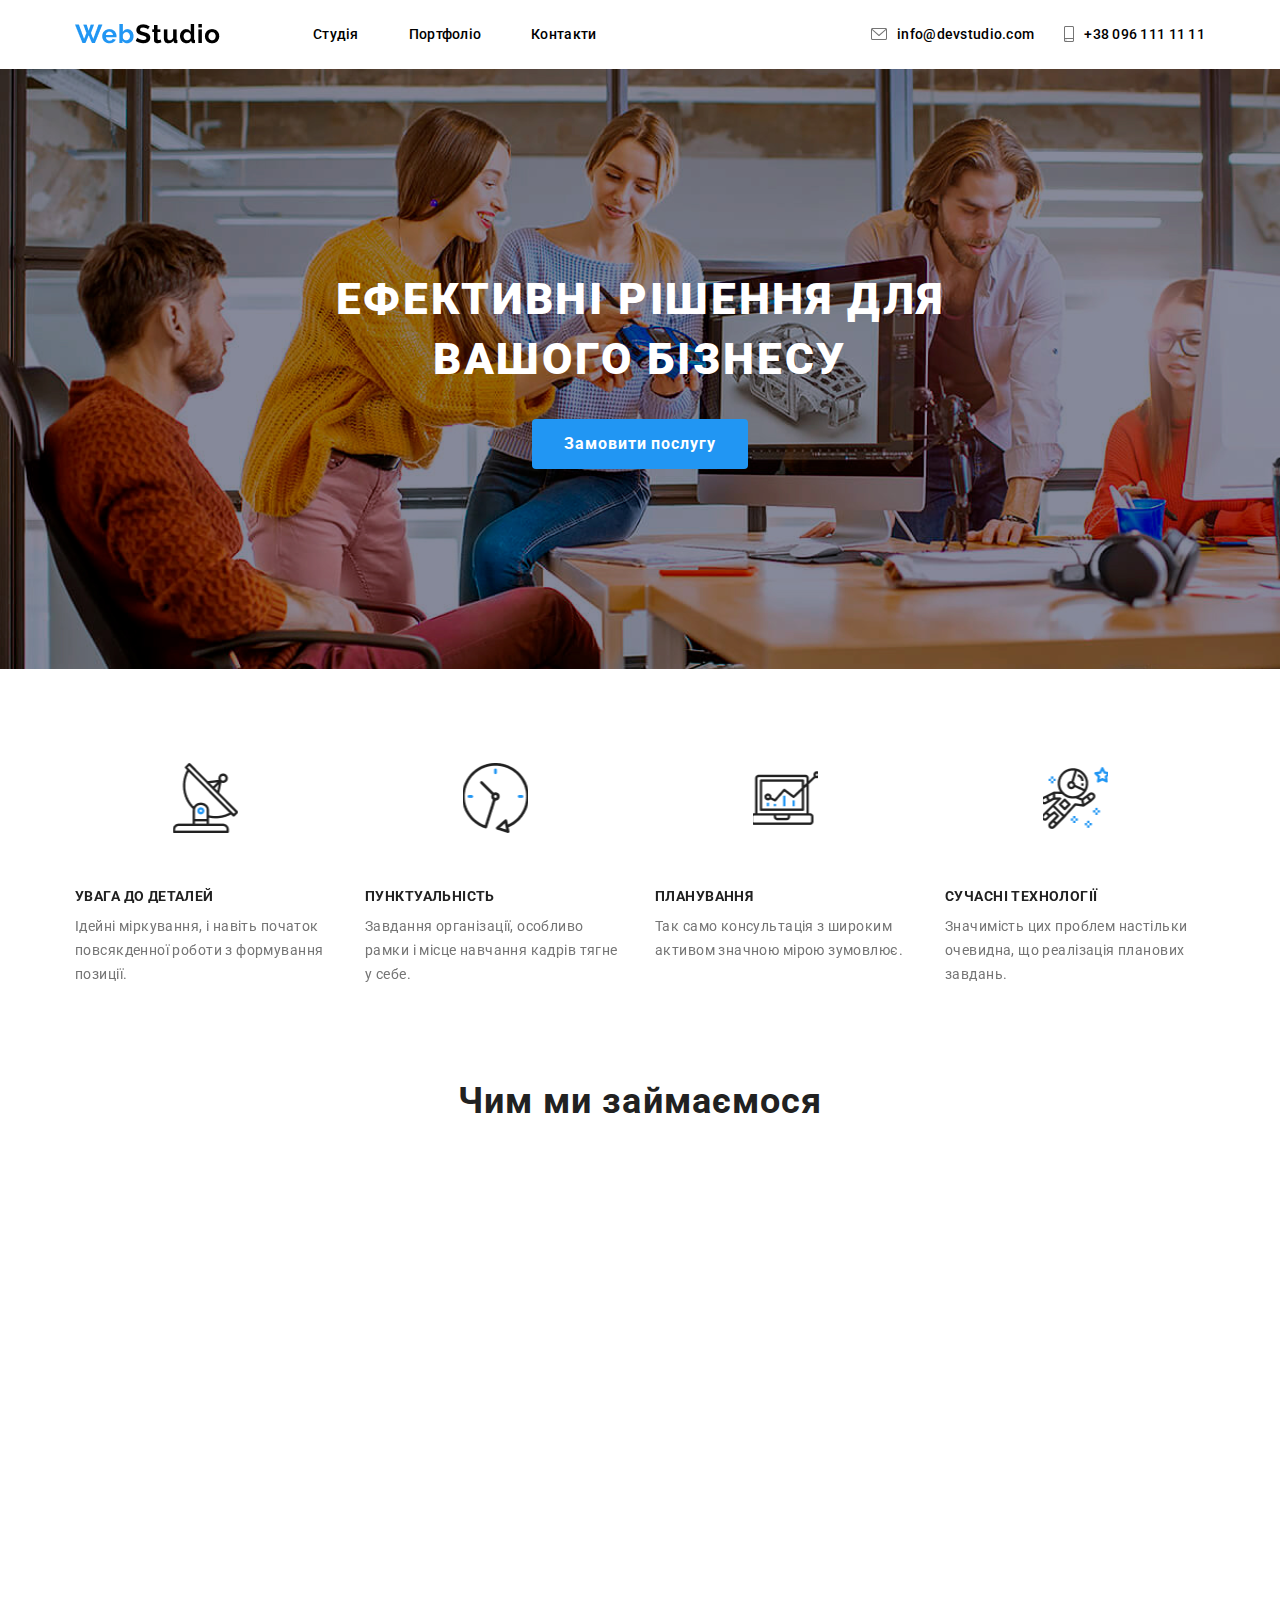
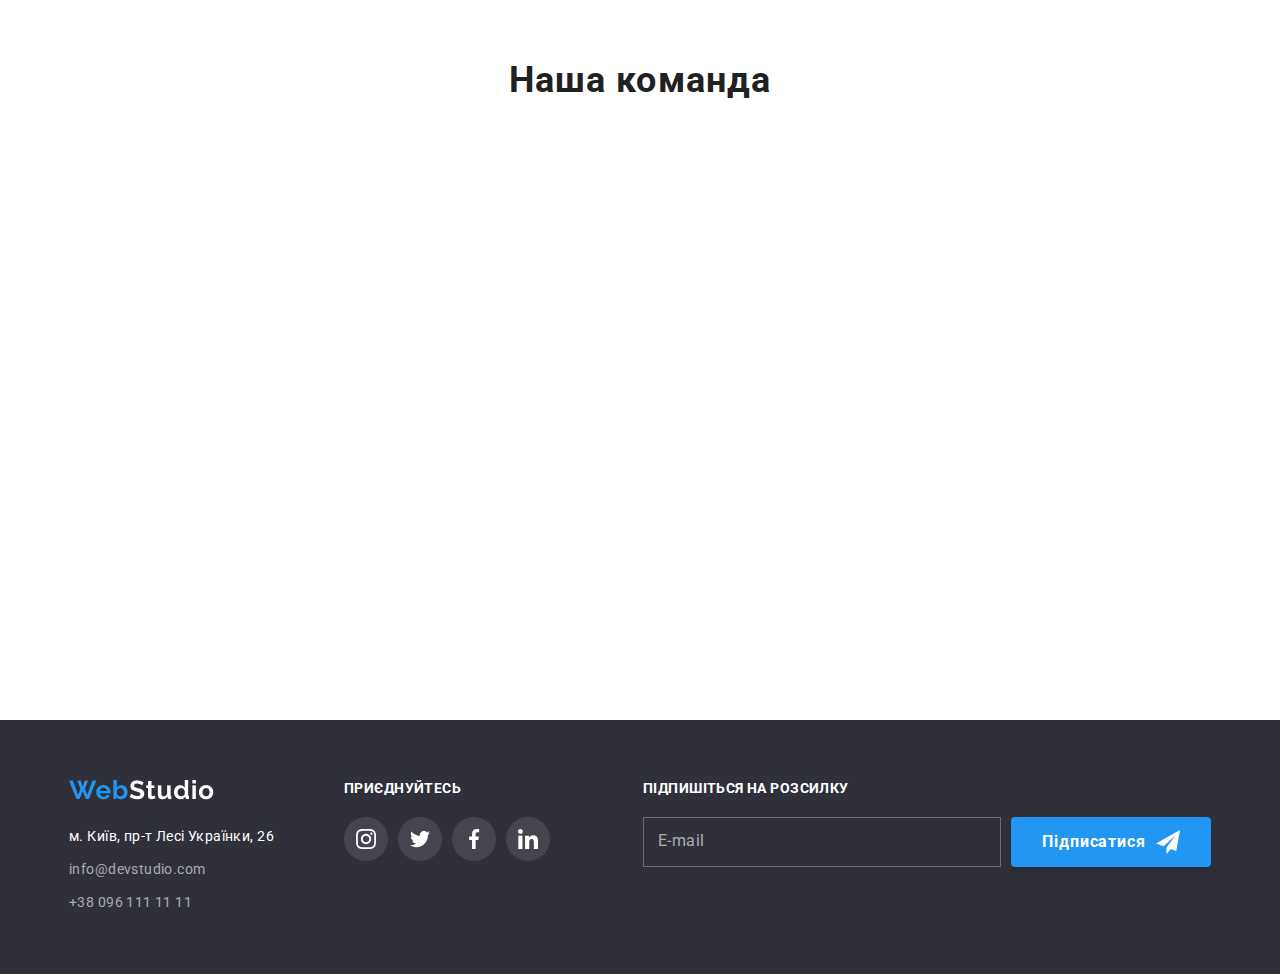
<file: index.html>
<!DOCTYPE html>
<html lang="en">

<head>
    <meta charset="UTF-8" />
    <meta name="viewport" content="width=device-width, initial-scale=1.0" />
    <title>WebStudio - HomePage</title>
    <link rel="stylesheet" href="https://unpkg.com/aos@next/dist/aos.css" />
    <link rel="stylesheet" href="./css/style.css" />
</head>

<body>
    <header class="header">
        <div class="header_container">
            <div class="header_leftside">
                <img class="header_leftside--image" src="./images/WebStudio-Logo.png" alt="logo" />
                <ul class="header_navigation">
                    <li class="header_navigation--item"><a href="#">Студія</a></li>
                    <li class="header_navigation--item">
                        <a href="./pages/portfolio.html">Портфоліо</a>
                    </li>
                    <li class="header_navigation--item">
                        <a href="#our_team">Контакти</a>
                    </li>
                </ul>
            </div>
            <div class="header_rigthside">
                <div class="header_rigthside--first">
                    <svg width="16" height="12" viewBox="0 0 16 12" fill="none" xmlns="http://www.w3.org/2000/svg">
                        <path
                            d="M14.5 0H1.50001C0.672854 0 0 0.672853 0 1.50001V10.5C0 11.3271 0.672854 12 1.50001 12H14.5C15.3271 12 16 11.3271 16 10.5V1.50001C16 0.672853 15.3271 0 14.5 0ZM14.5 0.999994C14.5679 0.999994 14.6325 1.01409 14.6916 1.0387L8 6.83838L1.30833 1.0387C1.36742 1.01412 1.43204 0.999994 1.49998 0.999994H14.5ZM14.5 11H1.50001C1.22414 11 0.999996 10.7759 0.999996 10.5V2.09521L7.67236 7.87792C7.76661 7.95944 7.8833 7.99999 8 7.99999C8.1167 7.99999 8.23339 7.95948 8.32764 7.87792L15 2.09521V10.5C15 10.7759 14.7759 11 14.5 11Z"
                            fill="#757575" />
                    </svg>
                    <a href="mailto:info@devstudio.com">info@devstudio.com</a>
                </div>
                <div class="header_rigthside--first">
                    <svg width="10" height="16" viewBox="0 0 10 16" fill="none" xmlns="http://www.w3.org/2000/svg">
                        <path
                            d="M8.5 0H1.5C0.672848 0 0 0.672848 0 1.5V14.5C0 15.3272 0.672848 16 1.5 16H8.5C9.32715 16 10 15.3272 10 14.5V1.5C10 0.672848 9.32715 0 8.5 0ZM1.5 1H8.5C8.77588 1 9 1.22412 9 1.5V12H1V1.5C1 1.22412 1.22412 1 1.5 1ZM8.5 15H1.5C1.22412 15 1 14.7759 1 14.5V13H9V14.5C9 14.7759 8.77588 15 8.5 15Z"
                            fill="#757575" />
                        <path
                            d="M2.35355 13.7389C2.54882 13.9213 2.54882 14.2169 2.35355 14.3992C2.15828 14.5816 1.84172 14.5816 1.64645 14.3992C1.45118 14.2169 1.45118 13.9213 1.64645 13.7389C1.84172 13.5566 2.15828 13.5566 2.35355 13.7389Z"
                            fill="#757575" />
                    </svg>
                    <a href="tel:+380961111111">+38 096 111 11 11</a>
                </div>
                <div class="header_mobile--menu">
                    <img src="./images/wsmenu-burger.svg" alt="Menu" />
                    <div class="header_mobile--menu--list">
                        <ul>
                            <li>Студія</li>
                            <li>Портфоліо</li>
                            <li>Контакти</li>
                        </ul>
                    </div>
                </div>
            </div>
        </div>
    </header>
    <main class="main">
        <section class="main_first--section">
            <div class="main_container">
                <h1 class="main_first--title">
                    Ефективні рішення для вашого бізнесу
                </h1>
                <div class="main_first-btn--wrapper">
                    <button class="main_first--button" data-modal-open>
                        Замовити послугу
                    </button>
                </div>
            </div>
        </section>
        <section class="main_second--section">
            <div class="main_container">
                <div class="main_second-cards--wrapper">
                    <div data-aos="fade-up" data-aos-anchor-placement="top-bottom" class="main_second--card">
                        <h6 class="main_second--title">УВАГА ДО ДЕТАЛЕЙ</h6>
                        <p class="main_second--text">
                            Ідейні міркування, і навіть початок повсякденної роботи з
                            формування позиції.
                        </p>
                    </div>
                    <div data-aos="fade-up" data-aos-anchor-placement="top-bottom" class="main_second--card">
                        <h6 class="main_second--title">ПУНКТУАЛЬНІСТЬ</h6>
                        <p class="main_second--text">
                            Завдання організації, особливо рамки і місце навчання кадрів
                            тягне у себе.
                        </p>
                    </div>
                    <div data-aos="fade-up" data-aos-anchor-placement="top-bottom" class="main_second--card">
                        <h6 class="main_second--title">ПЛАНУВАННЯ</h6>
                        <p class="main_second--text">
                            Так само консультація з широким активом значною мірою зумовлює.
                        </p>
                    </div>
                    <div data-aos="fade-up" data-aos-anchor-placement="top-bottom" class="main_second--card">
                        <h6 class="main_second--title">СУЧАСНІ ТЕХНОЛОГІЇ</h6>
                        <p class="main_second--text">
                            Значимість цих проблем настільки очевидна, що реалізація
                            планових завдань.
                        </p>
                    </div>
                </div>
            </div>
        </section>
        <section class="main_third--section">
            <div class="main_container">
                <h3 class="main_third--title">Чим ми займаємося</h3>
                <div class="main_card">
                    <div data-aos="zoom-out-up" class="cards">
                        <img src="./images/leftimage.png" alt="leftimage" />
                        <div class="main_text--title">
                            <p class="main_text">Десктопні додатки</p>
                        </div>
                    </div>
                    <div data-aos="zoom-out-up" class="cards">
                        <img src="./images/centerimage.png" alt="centerimage" />
                        <div class="main_text--title">
                            <p class="main_text">Мобільні додатки</p>
                        </div>
                    </div>
                    <div data-aos="zoom-out-up" class="cards">
                        <img src="./images/rigthimage.png" alt="rightimage" />
                        <div class="main_text--title">
                            <p class="main_text">Дизайнерські рішення</p>
                        </div>
                    </div>
                </div>
            </div>
        </section>
        <section class="main_fourth--section" id="our_team">
            <div class="main_container">
                <h2 class="main_fourth--title">Наша команда</h2>
                <div class="main_fourth--cards">
                    <div data-aos="fade-up-right" class="card">
                        <img src="./images/portret1.jpg" alt="portret1" />
                        <h5 class="card_title">Ігор Дем'яненко</h5>
                        <p class="card_text">Product Designer</p>
                        <div class="main_fourth--medias">
                            <svg width="44" height="44" viewBox="0 0 44 44" fill="none"
                                xmlns="http://www.w3.org/2000/svg">
                                <path
                                    d="M44 21.9999C44 28.0751 41.5376 33.5751 37.5564 37.5563C33.5751 41.5375 28.0751 43.9999 22 43.9999C15.9249 43.9999 10.4249 41.5375 6.44365 37.5563C2.46243 33.5751 0 28.0751 0 21.9999C0 15.9248 2.46243 10.4248 6.44365 6.44359C10.4249 2.46237 15.9249 -6.10352e-05 22 -6.10352e-05C28.0751 -6.10352e-05 33.5751 2.46237 37.5564 6.44359C41.5376 10.4248 44 15.9248 44 21.9999Z"
                                    fill="white" />
                                <g clip-path="url(#clip0_11_4439)">
                                    <path
                                        d="M31.9804 17.8801C31.9336 16.8174 31.7617 16.0868 31.5156 15.4537C31.2616 14.7818 30.8709 14.1801 30.359 13.68C29.8589 13.1721 29.2533 12.7774 28.5891 12.5274C27.9524 12.2813 27.2256 12.1094 26.163 12.0626C25.0924 12.0118 24.7525 12 22.0371 12C19.3217 12 18.9818 12.0118 17.9152 12.0586C16.8525 12.1055 16.1219 12.2775 15.489 12.5235C14.8169 12.7774 14.2153 13.1681 13.7152 13.68C13.2073 14.1801 12.8127 14.7857 12.5626 15.4499C12.3164 16.0868 12.1446 16.8134 12.0977 17.8761C12.0469 18.9467 12.0352 19.2866 12.0352 22.002C12.0352 24.7173 12.0469 25.0572 12.0938 26.1239C12.1406 27.1865 12.3126 27.9171 12.5588 28.5502C12.8127 29.2221 13.2073 29.8238 13.7152 30.3239C14.2153 30.8318 14.8209 31.2265 15.4851 31.4765C16.1219 31.7226 16.8486 31.8945 17.9114 31.9413C18.9779 31.9883 19.3179 31.9999 22.0333 31.9999C24.7487 31.9999 25.0885 31.9883 26.1552 31.9413C27.2179 31.8945 27.9484 31.7226 28.5813 31.4765C29.9254 30.9568 30.9881 29.8941 31.5078 28.5502C31.7538 27.9133 31.9258 27.1865 31.9727 26.1239C32.0195 25.0572 32.0313 24.7173 32.0313 22.002C32.0313 19.2866 32.0273 18.9467 31.9804 17.8801ZM30.1794 26.0457C30.1364 27.0225 29.9723 27.5499 29.8356 27.9015C29.4995 28.7728 28.808 29.4643 27.9367 29.8004C27.5851 29.9372 27.0538 30.1012 26.0809 30.1441C25.026 30.1911 24.7096 30.2027 22.0411 30.2027C19.3726 30.2027 19.0522 30.1911 18.0011 30.1441C17.0244 30.1012 16.4969 29.9372 16.1453 29.8004C15.7117 29.6402 15.317 29.3862 14.9967 29.0541C14.6646 28.7298 14.4106 28.3391 14.2504 27.9055C14.1137 27.5539 13.9496 27.0225 13.9067 26.0497C13.8597 24.9948 13.8481 24.6783 13.8481 22.0097C13.8481 19.3412 13.8597 19.0209 13.9067 17.9699C13.9496 16.9932 14.1137 16.4657 14.2504 16.1141C14.4106 15.6804 14.6646 15.2859 15.0007 14.9654C15.3248 14.6333 15.7155 14.3793 16.1493 14.2192C16.5009 14.0825 17.0323 13.9184 18.0051 13.8754C19.06 13.8285 19.3765 13.8168 22.0449 13.8168C24.7174 13.8168 25.0337 13.8285 26.0848 13.8754C27.0616 13.9184 27.589 14.0825 27.9407 14.2192C28.3742 14.3793 28.7689 14.6333 29.0893 14.9654C29.4213 15.2897 29.6753 15.6804 29.8356 16.1141C29.9723 16.4657 30.1364 16.997 30.1794 17.9699C30.2263 19.0248 30.238 19.3412 30.238 22.0097C30.238 24.6783 30.2263 24.9908 30.1794 26.0457Z"
                                        fill="#AFB1B8" />
                                    <path
                                        d="M22.0371 16.8642C19.2007 16.8642 16.8994 19.1654 16.8994 22.0019C16.8994 24.8385 19.2007 27.1396 22.0371 27.1396C24.8737 27.1396 27.1749 24.8385 27.1749 22.0019C27.1749 19.1654 24.8737 16.8642 22.0371 16.8642ZM22.0371 25.3346C20.197 25.3346 18.7044 23.8422 18.7044 22.0019C18.7044 20.1617 20.197 18.6692 22.0371 18.6692C23.8774 18.6692 25.3698 20.1617 25.3698 22.0019C25.3698 23.8422 23.8774 25.3346 22.0371 25.3346Z"
                                        fill="#AFB1B8" />
                                    <path
                                        d="M28.5775 16.6611C28.5775 17.3235 28.0404 17.8605 27.3779 17.8605C26.7155 17.8605 26.1785 17.3235 26.1785 16.6611C26.1785 15.9986 26.7155 15.4617 27.3779 15.4617C28.0404 15.4617 28.5775 15.9986 28.5775 16.6611Z"
                                        fill="#AFB1B8" />
                                </g>
                                <defs>
                                    <clipPath id="clip0_11_4439">
                                        <rect width="20" height="20" fill="white" transform="translate(12 12)" />
                                    </clipPath>
                                </defs>
                            </svg>
                            <svg width="44" height="44" viewBox="0 0 44 44" fill="none"
                                xmlns="http://www.w3.org/2000/svg">
                                <path
                                    d="M44 21.9999C44 28.0751 41.5376 33.5751 37.5564 37.5563C33.5751 41.5375 28.0751 43.9999 22 43.9999C15.9249 43.9999 10.4249 41.5375 6.44365 37.5563C2.46243 33.5751 0 28.0751 0 21.9999C0 15.9248 2.46243 10.4248 6.44365 6.44359C10.4249 2.46237 15.9249 -6.10352e-05 22 -6.10352e-05C28.0751 -6.10352e-05 33.5751 2.46237 37.5564 6.44359C41.5376 10.4248 44 15.9248 44 21.9999Z"
                                    fill="white" />
                                <g clip-path="url(#clip0_11_4433)">
                                    <path
                                        d="M32 15.7988C31.2563 16.125 30.4637 16.3412 29.6375 16.4462C30.4875 15.9388 31.1363 15.1412 31.4412 14.18C30.6488 14.6525 29.7738 14.9863 28.8412 15.1725C28.0887 14.3713 27.0162 13.875 25.8462 13.875C23.5763 13.875 21.7487 15.7175 21.7487 17.9763C21.7487 18.3012 21.7762 18.6137 21.8438 18.9112C18.435 18.745 15.4188 17.1113 13.3925 14.6225C13.0387 15.2363 12.8313 15.9388 12.8313 16.695C12.8313 18.115 13.5625 19.3737 14.6525 20.1025C13.9937 20.09 13.3475 19.8988 12.8 19.5975C12.8 19.61 12.8 19.6262 12.8 19.6425C12.8 21.635 14.2212 23.29 16.085 23.6712C15.7512 23.7625 15.3875 23.8062 15.01 23.8062C14.7475 23.8062 14.4825 23.7913 14.2337 23.7362C14.765 25.36 16.2725 26.5538 18.065 26.5925C16.67 27.6838 14.8988 28.3412 12.9813 28.3412C12.645 28.3412 12.3225 28.3263 12 28.285C13.8162 29.4563 15.9688 30.125 18.29 30.125C25.835 30.125 29.96 23.875 29.96 18.4575C29.96 18.2762 29.9538 18.1013 29.945 17.9275C30.7588 17.35 31.4425 16.6288 32 15.7988Z"
                                        fill="#AFB1B8" />
                                </g>
                                <defs>
                                    <clipPath id="clip0_11_4433">
                                        <rect width="20" height="20" fill="white" transform="translate(12 12)" />
                                    </clipPath>
                                </defs>
                            </svg>
                            <svg width="44" height="44" viewBox="0 0 44 44" fill="none"
                                xmlns="http://www.w3.org/2000/svg">
                                <path
                                    d="M44 21.9999C44 28.0751 41.5376 33.5751 37.5564 37.5563C33.5751 41.5375 28.0751 43.9999 22 43.9999C15.9249 43.9999 10.4249 41.5375 6.44365 37.5563C2.46243 33.5751 0 28.0751 0 21.9999C0 15.9248 2.46243 10.4248 6.44365 6.44359C10.4249 2.46237 15.9249 -6.10352e-05 22 -6.10352e-05C28.0751 -6.10352e-05 33.5751 2.46237 37.5564 6.44359C41.5376 10.4248 44 15.9248 44 21.9999Z"
                                    fill="white" />
                                <g clip-path="url(#clip0_11_4429)">
                                    <path
                                        d="M25.3309 15.3208H27.1567V12.1408C26.8417 12.0975 25.7584 12 24.4967 12C21.8642 12 20.0609 13.6558 20.0609 16.6992V19.5H17.1559V23.055H20.0609V32H23.6226V23.0558H26.4101L26.8526 19.5008H23.6217V17.0517C23.6226 16.0242 23.8992 15.3208 25.3309 15.3208Z"
                                        fill="#AFB1B8" />
                                </g>
                                <defs>
                                    <clipPath id="clip0_11_4429">
                                        <rect width="20" height="20" fill="white" transform="translate(12 12)" />
                                    </clipPath>
                                </defs>
                            </svg>
                            <svg width="44" height="44" viewBox="0 0 44 44" fill="none"
                                xmlns="http://www.w3.org/2000/svg">
                                <path
                                    d="M44 21.9999C44 28.0751 41.5376 33.5751 37.5564 37.5563C33.5751 41.5375 28.0751 43.9999 22 43.9999C15.9249 43.9999 10.4249 41.5375 6.44365 37.5563C2.46243 33.5751 0 28.0751 0 21.9999C0 15.9248 2.46243 10.4248 6.44365 6.44359C10.4249 2.46237 15.9249 -6.10352e-05 22 -6.10352e-05C28.0751 -6.10352e-05 33.5751 2.46237 37.5564 6.44359C41.5376 10.4248 44 15.9248 44 21.9999Z"
                                    fill="white" />
                                <g clip-path="url(#clip0_11_4423)">
                                    <path
                                        d="M31.995 32V31.9992H32V24.6642C32 21.0759 31.2275 18.3117 27.0325 18.3117C25.0158 18.3117 23.6625 19.4184 23.11 20.4675H23.0517V18.6467H19.0742V31.9992H23.2158V25.3875C23.2158 23.6467 23.5458 21.9634 25.7017 21.9634C27.8258 21.9634 27.8575 23.95 27.8575 25.4992V32H31.995Z"
                                        fill="#AFB1B8" />
                                    <path d="M12.33 18.6475H16.4767V32H12.33V18.6475Z" fill="#AFB1B8" />
                                    <path
                                        d="M14.4017 12C13.0758 12 12 13.0758 12 14.4017C12 15.7275 13.0758 16.8258 14.4017 16.8258C15.7275 16.8258 16.8033 15.7275 16.8033 14.4017C16.8025 13.0758 15.7267 12 14.4017 12V12Z"
                                        fill="#AFB1B8" />
                                </g>
                                <defs>
                                    <clipPath id="clip0_11_4423">
                                        <rect width="20" height="20" fill="white" transform="translate(12 12)" />
                                    </clipPath>
                                </defs>
                            </svg>
                        </div>
                    </div>
                    <div data-aos="fade-up-right" class="card">
                        <img src="./images/portret2.jpg" alt="portret2" />
                        <h5 class="card_title">Ольга Рєпіна</h5>
                        <p class="card_text">Frontend Developer</p>
                        <div class="main_fourth--medias">
                            <svg width="44" height="44" viewBox="0 0 44 44" fill="none"
                                xmlns="http://www.w3.org/2000/svg">
                                <path
                                    d="M44 21.9999C44 28.0751 41.5376 33.5751 37.5564 37.5563C33.5751 41.5375 28.0751 43.9999 22 43.9999C15.9249 43.9999 10.4249 41.5375 6.44365 37.5563C2.46243 33.5751 0 28.0751 0 21.9999C0 15.9248 2.46243 10.4248 6.44365 6.44359C10.4249 2.46237 15.9249 -6.10352e-05 22 -6.10352e-05C28.0751 -6.10352e-05 33.5751 2.46237 37.5564 6.44359C41.5376 10.4248 44 15.9248 44 21.9999Z"
                                    fill="white" />
                                <g clip-path="url(#clip0_11_4439)">
                                    <path
                                        d="M31.9804 17.8801C31.9336 16.8174 31.7617 16.0868 31.5156 15.4537C31.2616 14.7818 30.8709 14.1801 30.359 13.68C29.8589 13.1721 29.2533 12.7774 28.5891 12.5274C27.9524 12.2813 27.2256 12.1094 26.163 12.0626C25.0924 12.0118 24.7525 12 22.0371 12C19.3217 12 18.9818 12.0118 17.9152 12.0586C16.8525 12.1055 16.1219 12.2775 15.489 12.5235C14.8169 12.7774 14.2153 13.1681 13.7152 13.68C13.2073 14.1801 12.8127 14.7857 12.5626 15.4499C12.3164 16.0868 12.1446 16.8134 12.0977 17.8761C12.0469 18.9467 12.0352 19.2866 12.0352 22.002C12.0352 24.7173 12.0469 25.0572 12.0938 26.1239C12.1406 27.1865 12.3126 27.9171 12.5588 28.5502C12.8127 29.2221 13.2073 29.8238 13.7152 30.3239C14.2153 30.8318 14.8209 31.2265 15.4851 31.4765C16.1219 31.7226 16.8486 31.8945 17.9114 31.9413C18.9779 31.9883 19.3179 31.9999 22.0333 31.9999C24.7487 31.9999 25.0885 31.9883 26.1552 31.9413C27.2179 31.8945 27.9484 31.7226 28.5813 31.4765C29.9254 30.9568 30.9881 29.8941 31.5078 28.5502C31.7538 27.9133 31.9258 27.1865 31.9727 26.1239C32.0195 25.0572 32.0313 24.7173 32.0313 22.002C32.0313 19.2866 32.0273 18.9467 31.9804 17.8801ZM30.1794 26.0457C30.1364 27.0225 29.9723 27.5499 29.8356 27.9015C29.4995 28.7728 28.808 29.4643 27.9367 29.8004C27.5851 29.9372 27.0538 30.1012 26.0809 30.1441C25.026 30.1911 24.7096 30.2027 22.0411 30.2027C19.3726 30.2027 19.0522 30.1911 18.0011 30.1441C17.0244 30.1012 16.4969 29.9372 16.1453 29.8004C15.7117 29.6402 15.317 29.3862 14.9967 29.0541C14.6646 28.7298 14.4106 28.3391 14.2504 27.9055C14.1137 27.5539 13.9496 27.0225 13.9067 26.0497C13.8597 24.9948 13.8481 24.6783 13.8481 22.0097C13.8481 19.3412 13.8597 19.0209 13.9067 17.9699C13.9496 16.9932 14.1137 16.4657 14.2504 16.1141C14.4106 15.6804 14.6646 15.2859 15.0007 14.9654C15.3248 14.6333 15.7155 14.3793 16.1493 14.2192C16.5009 14.0825 17.0323 13.9184 18.0051 13.8754C19.06 13.8285 19.3765 13.8168 22.0449 13.8168C24.7174 13.8168 25.0337 13.8285 26.0848 13.8754C27.0616 13.9184 27.589 14.0825 27.9407 14.2192C28.3742 14.3793 28.7689 14.6333 29.0893 14.9654C29.4213 15.2897 29.6753 15.6804 29.8356 16.1141C29.9723 16.4657 30.1364 16.997 30.1794 17.9699C30.2263 19.0248 30.238 19.3412 30.238 22.0097C30.238 24.6783 30.2263 24.9908 30.1794 26.0457Z"
                                        fill="#AFB1B8" />
                                    <path
                                        d="M22.0371 16.8642C19.2007 16.8642 16.8994 19.1654 16.8994 22.0019C16.8994 24.8385 19.2007 27.1396 22.0371 27.1396C24.8737 27.1396 27.1749 24.8385 27.1749 22.0019C27.1749 19.1654 24.8737 16.8642 22.0371 16.8642ZM22.0371 25.3346C20.197 25.3346 18.7044 23.8422 18.7044 22.0019C18.7044 20.1617 20.197 18.6692 22.0371 18.6692C23.8774 18.6692 25.3698 20.1617 25.3698 22.0019C25.3698 23.8422 23.8774 25.3346 22.0371 25.3346Z"
                                        fill="#AFB1B8" />
                                    <path
                                        d="M28.5775 16.6611C28.5775 17.3235 28.0404 17.8605 27.3779 17.8605C26.7155 17.8605 26.1785 17.3235 26.1785 16.6611C26.1785 15.9986 26.7155 15.4617 27.3779 15.4617C28.0404 15.4617 28.5775 15.9986 28.5775 16.6611Z"
                                        fill="#AFB1B8" />
                                </g>
                                <defs>
                                    <clipPath id="clip0_11_4439">
                                        <rect width="20" height="20" fill="white" transform="translate(12 12)" />
                                    </clipPath>
                                </defs>
                            </svg>
                            <svg width="44" height="44" viewBox="0 0 44 44" fill="none"
                                xmlns="http://www.w3.org/2000/svg">
                                <path
                                    d="M44 21.9999C44 28.0751 41.5376 33.5751 37.5564 37.5563C33.5751 41.5375 28.0751 43.9999 22 43.9999C15.9249 43.9999 10.4249 41.5375 6.44365 37.5563C2.46243 33.5751 0 28.0751 0 21.9999C0 15.9248 2.46243 10.4248 6.44365 6.44359C10.4249 2.46237 15.9249 -6.10352e-05 22 -6.10352e-05C28.0751 -6.10352e-05 33.5751 2.46237 37.5564 6.44359C41.5376 10.4248 44 15.9248 44 21.9999Z"
                                    fill="white" />
                                <g clip-path="url(#clip0_11_4433)">
                                    <path
                                        d="M32 15.7988C31.2563 16.125 30.4637 16.3412 29.6375 16.4462C30.4875 15.9388 31.1363 15.1412 31.4412 14.18C30.6488 14.6525 29.7738 14.9863 28.8412 15.1725C28.0887 14.3713 27.0162 13.875 25.8462 13.875C23.5763 13.875 21.7487 15.7175 21.7487 17.9763C21.7487 18.3012 21.7762 18.6137 21.8438 18.9112C18.435 18.745 15.4188 17.1113 13.3925 14.6225C13.0387 15.2363 12.8313 15.9388 12.8313 16.695C12.8313 18.115 13.5625 19.3737 14.6525 20.1025C13.9937 20.09 13.3475 19.8988 12.8 19.5975C12.8 19.61 12.8 19.6262 12.8 19.6425C12.8 21.635 14.2212 23.29 16.085 23.6712C15.7512 23.7625 15.3875 23.8062 15.01 23.8062C14.7475 23.8062 14.4825 23.7913 14.2337 23.7362C14.765 25.36 16.2725 26.5538 18.065 26.5925C16.67 27.6838 14.8988 28.3412 12.9813 28.3412C12.645 28.3412 12.3225 28.3263 12 28.285C13.8162 29.4563 15.9688 30.125 18.29 30.125C25.835 30.125 29.96 23.875 29.96 18.4575C29.96 18.2762 29.9538 18.1013 29.945 17.9275C30.7588 17.35 31.4425 16.6288 32 15.7988Z"
                                        fill="#AFB1B8" />
                                </g>
                                <defs>
                                    <clipPath id="clip0_11_4433">
                                        <rect width="20" height="20" fill="white" transform="translate(12 12)" />
                                    </clipPath>
                                </defs>
                            </svg>
                            <svg width="44" height="44" viewBox="0 0 44 44" fill="none"
                                xmlns="http://www.w3.org/2000/svg">
                                <path
                                    d="M44 21.9999C44 28.0751 41.5376 33.5751 37.5564 37.5563C33.5751 41.5375 28.0751 43.9999 22 43.9999C15.9249 43.9999 10.4249 41.5375 6.44365 37.5563C2.46243 33.5751 0 28.0751 0 21.9999C0 15.9248 2.46243 10.4248 6.44365 6.44359C10.4249 2.46237 15.9249 -6.10352e-05 22 -6.10352e-05C28.0751 -6.10352e-05 33.5751 2.46237 37.5564 6.44359C41.5376 10.4248 44 15.9248 44 21.9999Z"
                                    fill="white" />
                                <g clip-path="url(#clip0_11_4429)">
                                    <path
                                        d="M25.3309 15.3208H27.1567V12.1408C26.8417 12.0975 25.7584 12 24.4967 12C21.8642 12 20.0609 13.6558 20.0609 16.6992V19.5H17.1559V23.055H20.0609V32H23.6226V23.0558H26.4101L26.8526 19.5008H23.6217V17.0517C23.6226 16.0242 23.8992 15.3208 25.3309 15.3208Z"
                                        fill="#AFB1B8" />
                                </g>
                                <defs>
                                    <clipPath id="clip0_11_4429">
                                        <rect width="20" height="20" fill="white" transform="translate(12 12)" />
                                    </clipPath>
                                </defs>
                            </svg>
                            <svg width="44" height="44" viewBox="0 0 44 44" fill="none"
                                xmlns="http://www.w3.org/2000/svg">
                                <path
                                    d="M44 21.9999C44 28.0751 41.5376 33.5751 37.5564 37.5563C33.5751 41.5375 28.0751 43.9999 22 43.9999C15.9249 43.9999 10.4249 41.5375 6.44365 37.5563C2.46243 33.5751 0 28.0751 0 21.9999C0 15.9248 2.46243 10.4248 6.44365 6.44359C10.4249 2.46237 15.9249 -6.10352e-05 22 -6.10352e-05C28.0751 -6.10352e-05 33.5751 2.46237 37.5564 6.44359C41.5376 10.4248 44 15.9248 44 21.9999Z"
                                    fill="white" />
                                <g clip-path="url(#clip0_11_4423)">
                                    <path
                                        d="M31.995 32V31.9992H32V24.6642C32 21.0759 31.2275 18.3117 27.0325 18.3117C25.0158 18.3117 23.6625 19.4184 23.11 20.4675H23.0517V18.6467H19.0742V31.9992H23.2158V25.3875C23.2158 23.6467 23.5458 21.9634 25.7017 21.9634C27.8258 21.9634 27.8575 23.95 27.8575 25.4992V32H31.995Z"
                                        fill="#AFB1B8" />
                                    <path d="M12.33 18.6475H16.4767V32H12.33V18.6475Z" fill="#AFB1B8" />
                                    <path
                                        d="M14.4017 12C13.0758 12 12 13.0758 12 14.4017C12 15.7275 13.0758 16.8258 14.4017 16.8258C15.7275 16.8258 16.8033 15.7275 16.8033 14.4017C16.8025 13.0758 15.7267 12 14.4017 12V12Z"
                                        fill="#AFB1B8" />
                                </g>
                                <defs>
                                    <clipPath id="clip0_11_4423">
                                        <rect width="20" height="20" fill="white" transform="translate(12 12)" />
                                    </clipPath>
                                </defs>
                            </svg>
                        </div>
                    </div>
                    <div data-aos="fade-up-right" class="card">
                        <img src="./images/portret3.jpg" alt="portret3" />
                        <h5 class="card_title">Микола Тарасов</h5>
                        <p class="card_text">Marketing</p>
                        <div class="main_fourth--medias">
                            <svg width="44" height="44" viewBox="0 0 44 44" fill="none"
                                xmlns="http://www.w3.org/2000/svg">
                                <path
                                    d="M44 21.9999C44 28.0751 41.5376 33.5751 37.5564 37.5563C33.5751 41.5375 28.0751 43.9999 22 43.9999C15.9249 43.9999 10.4249 41.5375 6.44365 37.5563C2.46243 33.5751 0 28.0751 0 21.9999C0 15.9248 2.46243 10.4248 6.44365 6.44359C10.4249 2.46237 15.9249 -6.10352e-05 22 -6.10352e-05C28.0751 -6.10352e-05 33.5751 2.46237 37.5564 6.44359C41.5376 10.4248 44 15.9248 44 21.9999Z"
                                    fill="white" />
                                <g clip-path="url(#clip0_11_4439)">
                                    <path
                                        d="M31.9804 17.8801C31.9336 16.8174 31.7617 16.0868 31.5156 15.4537C31.2616 14.7818 30.8709 14.1801 30.359 13.68C29.8589 13.1721 29.2533 12.7774 28.5891 12.5274C27.9524 12.2813 27.2256 12.1094 26.163 12.0626C25.0924 12.0118 24.7525 12 22.0371 12C19.3217 12 18.9818 12.0118 17.9152 12.0586C16.8525 12.1055 16.1219 12.2775 15.489 12.5235C14.8169 12.7774 14.2153 13.1681 13.7152 13.68C13.2073 14.1801 12.8127 14.7857 12.5626 15.4499C12.3164 16.0868 12.1446 16.8134 12.0977 17.8761C12.0469 18.9467 12.0352 19.2866 12.0352 22.002C12.0352 24.7173 12.0469 25.0572 12.0938 26.1239C12.1406 27.1865 12.3126 27.9171 12.5588 28.5502C12.8127 29.2221 13.2073 29.8238 13.7152 30.3239C14.2153 30.8318 14.8209 31.2265 15.4851 31.4765C16.1219 31.7226 16.8486 31.8945 17.9114 31.9413C18.9779 31.9883 19.3179 31.9999 22.0333 31.9999C24.7487 31.9999 25.0885 31.9883 26.1552 31.9413C27.2179 31.8945 27.9484 31.7226 28.5813 31.4765C29.9254 30.9568 30.9881 29.8941 31.5078 28.5502C31.7538 27.9133 31.9258 27.1865 31.9727 26.1239C32.0195 25.0572 32.0313 24.7173 32.0313 22.002C32.0313 19.2866 32.0273 18.9467 31.9804 17.8801ZM30.1794 26.0457C30.1364 27.0225 29.9723 27.5499 29.8356 27.9015C29.4995 28.7728 28.808 29.4643 27.9367 29.8004C27.5851 29.9372 27.0538 30.1012 26.0809 30.1441C25.026 30.1911 24.7096 30.2027 22.0411 30.2027C19.3726 30.2027 19.0522 30.1911 18.0011 30.1441C17.0244 30.1012 16.4969 29.9372 16.1453 29.8004C15.7117 29.6402 15.317 29.3862 14.9967 29.0541C14.6646 28.7298 14.4106 28.3391 14.2504 27.9055C14.1137 27.5539 13.9496 27.0225 13.9067 26.0497C13.8597 24.9948 13.8481 24.6783 13.8481 22.0097C13.8481 19.3412 13.8597 19.0209 13.9067 17.9699C13.9496 16.9932 14.1137 16.4657 14.2504 16.1141C14.4106 15.6804 14.6646 15.2859 15.0007 14.9654C15.3248 14.6333 15.7155 14.3793 16.1493 14.2192C16.5009 14.0825 17.0323 13.9184 18.0051 13.8754C19.06 13.8285 19.3765 13.8168 22.0449 13.8168C24.7174 13.8168 25.0337 13.8285 26.0848 13.8754C27.0616 13.9184 27.589 14.0825 27.9407 14.2192C28.3742 14.3793 28.7689 14.6333 29.0893 14.9654C29.4213 15.2897 29.6753 15.6804 29.8356 16.1141C29.9723 16.4657 30.1364 16.997 30.1794 17.9699C30.2263 19.0248 30.238 19.3412 30.238 22.0097C30.238 24.6783 30.2263 24.9908 30.1794 26.0457Z"
                                        fill="#AFB1B8" />
                                    <path
                                        d="M22.0371 16.8642C19.2007 16.8642 16.8994 19.1654 16.8994 22.0019C16.8994 24.8385 19.2007 27.1396 22.0371 27.1396C24.8737 27.1396 27.1749 24.8385 27.1749 22.0019C27.1749 19.1654 24.8737 16.8642 22.0371 16.8642ZM22.0371 25.3346C20.197 25.3346 18.7044 23.8422 18.7044 22.0019C18.7044 20.1617 20.197 18.6692 22.0371 18.6692C23.8774 18.6692 25.3698 20.1617 25.3698 22.0019C25.3698 23.8422 23.8774 25.3346 22.0371 25.3346Z"
                                        fill="#AFB1B8" />
                                    <path
                                        d="M28.5775 16.6611C28.5775 17.3235 28.0404 17.8605 27.3779 17.8605C26.7155 17.8605 26.1785 17.3235 26.1785 16.6611C26.1785 15.9986 26.7155 15.4617 27.3779 15.4617C28.0404 15.4617 28.5775 15.9986 28.5775 16.6611Z"
                                        fill="#AFB1B8" />
                                </g>
                                <defs>
                                    <clipPath id="clip0_11_4439">
                                        <rect width="20" height="20" fill="white" transform="translate(12 12)" />
                                    </clipPath>
                                </defs>
                            </svg>
                            <svg width="44" height="44" viewBox="0 0 44 44" fill="none"
                                xmlns="http://www.w3.org/2000/svg">
                                <path
                                    d="M44 21.9999C44 28.0751 41.5376 33.5751 37.5564 37.5563C33.5751 41.5375 28.0751 43.9999 22 43.9999C15.9249 43.9999 10.4249 41.5375 6.44365 37.5563C2.46243 33.5751 0 28.0751 0 21.9999C0 15.9248 2.46243 10.4248 6.44365 6.44359C10.4249 2.46237 15.9249 -6.10352e-05 22 -6.10352e-05C28.0751 -6.10352e-05 33.5751 2.46237 37.5564 6.44359C41.5376 10.4248 44 15.9248 44 21.9999Z"
                                    fill="white" />
                                <g clip-path="url(#clip0_11_4433)">
                                    <path
                                        d="M32 15.7988C31.2563 16.125 30.4637 16.3412 29.6375 16.4462C30.4875 15.9388 31.1363 15.1412 31.4412 14.18C30.6488 14.6525 29.7738 14.9863 28.8412 15.1725C28.0887 14.3713 27.0162 13.875 25.8462 13.875C23.5763 13.875 21.7487 15.7175 21.7487 17.9763C21.7487 18.3012 21.7762 18.6137 21.8438 18.9112C18.435 18.745 15.4188 17.1113 13.3925 14.6225C13.0387 15.2363 12.8313 15.9388 12.8313 16.695C12.8313 18.115 13.5625 19.3737 14.6525 20.1025C13.9937 20.09 13.3475 19.8988 12.8 19.5975C12.8 19.61 12.8 19.6262 12.8 19.6425C12.8 21.635 14.2212 23.29 16.085 23.6712C15.7512 23.7625 15.3875 23.8062 15.01 23.8062C14.7475 23.8062 14.4825 23.7913 14.2337 23.7362C14.765 25.36 16.2725 26.5538 18.065 26.5925C16.67 27.6838 14.8988 28.3412 12.9813 28.3412C12.645 28.3412 12.3225 28.3263 12 28.285C13.8162 29.4563 15.9688 30.125 18.29 30.125C25.835 30.125 29.96 23.875 29.96 18.4575C29.96 18.2762 29.9538 18.1013 29.945 17.9275C30.7588 17.35 31.4425 16.6288 32 15.7988Z"
                                        fill="#AFB1B8" />
                                </g>
                                <defs>
                                    <clipPath id="clip0_11_4433">
                                        <rect width="20" height="20" fill="white" transform="translate(12 12)" />
                                    </clipPath>
                                </defs>
                            </svg>
                            <svg width="44" height="44" viewBox="0 0 44 44" fill="none"
                                xmlns="http://www.w3.org/2000/svg">
                                <path
                                    d="M44 21.9999C44 28.0751 41.5376 33.5751 37.5564 37.5563C33.5751 41.5375 28.0751 43.9999 22 43.9999C15.9249 43.9999 10.4249 41.5375 6.44365 37.5563C2.46243 33.5751 0 28.0751 0 21.9999C0 15.9248 2.46243 10.4248 6.44365 6.44359C10.4249 2.46237 15.9249 -6.10352e-05 22 -6.10352e-05C28.0751 -6.10352e-05 33.5751 2.46237 37.5564 6.44359C41.5376 10.4248 44 15.9248 44 21.9999Z"
                                    fill="white" />
                                <g clip-path="url(#clip0_11_4429)">
                                    <path
                                        d="M25.3309 15.3208H27.1567V12.1408C26.8417 12.0975 25.7584 12 24.4967 12C21.8642 12 20.0609 13.6558 20.0609 16.6992V19.5H17.1559V23.055H20.0609V32H23.6226V23.0558H26.4101L26.8526 19.5008H23.6217V17.0517C23.6226 16.0242 23.8992 15.3208 25.3309 15.3208Z"
                                        fill="#AFB1B8" />
                                </g>
                                <defs>
                                    <clipPath id="clip0_11_4429">
                                        <rect width="20" height="20" fill="white" transform="translate(12 12)" />
                                    </clipPath>
                                </defs>
                            </svg>
                            <svg width="44" height="44" viewBox="0 0 44 44" fill="none"
                                xmlns="http://www.w3.org/2000/svg">
                                <path
                                    d="M44 21.9999C44 28.0751 41.5376 33.5751 37.5564 37.5563C33.5751 41.5375 28.0751 43.9999 22 43.9999C15.9249 43.9999 10.4249 41.5375 6.44365 37.5563C2.46243 33.5751 0 28.0751 0 21.9999C0 15.9248 2.46243 10.4248 6.44365 6.44359C10.4249 2.46237 15.9249 -6.10352e-05 22 -6.10352e-05C28.0751 -6.10352e-05 33.5751 2.46237 37.5564 6.44359C41.5376 10.4248 44 15.9248 44 21.9999Z"
                                    fill="white" />
                                <g clip-path="url(#clip0_11_4423)">
                                    <path
                                        d="M31.995 32V31.9992H32V24.6642C32 21.0759 31.2275 18.3117 27.0325 18.3117C25.0158 18.3117 23.6625 19.4184 23.11 20.4675H23.0517V18.6467H19.0742V31.9992H23.2158V25.3875C23.2158 23.6467 23.5458 21.9634 25.7017 21.9634C27.8258 21.9634 27.8575 23.95 27.8575 25.4992V32H31.995Z"
                                        fill="#AFB1B8" />
                                    <path d="M12.33 18.6475H16.4767V32H12.33V18.6475Z" fill="#AFB1B8" />
                                    <path
                                        d="M14.4017 12C13.0758 12 12 13.0758 12 14.4017C12 15.7275 13.0758 16.8258 14.4017 16.8258C15.7275 16.8258 16.8033 15.7275 16.8033 14.4017C16.8025 13.0758 15.7267 12 14.4017 12V12Z"
                                        fill="#AFB1B8" />
                                </g>
                                <defs>
                                    <clipPath id="clip0_11_4423">
                                        <rect width="20" height="20" fill="white" transform="translate(12 12)" />
                                    </clipPath>
                                </defs>
                            </svg>
                        </div>
                    </div>
                    <div data-aos="fade-up-right" class="card">
                        <img src="./images/portret4.jpg" alt="portret4" />
                        <h5 class="card_title">Михайло Єрмаков</h5>
                        <p class="card_text">UI Designer</p>
                        <div class="main_fourth--medias">
                            <svg width="44" height="44" viewBox="0 0 44 44" fill="none"
                                xmlns="http://www.w3.org/2000/svg">
                                <path
                                    d="M44 21.9999C44 28.0751 41.5376 33.5751 37.5564 37.5563C33.5751 41.5375 28.0751 43.9999 22 43.9999C15.9249 43.9999 10.4249 41.5375 6.44365 37.5563C2.46243 33.5751 0 28.0751 0 21.9999C0 15.9248 2.46243 10.4248 6.44365 6.44359C10.4249 2.46237 15.9249 -6.10352e-05 22 -6.10352e-05C28.0751 -6.10352e-05 33.5751 2.46237 37.5564 6.44359C41.5376 10.4248 44 15.9248 44 21.9999Z"
                                    fill="white" />
                                <g clip-path="url(#clip0_11_4439)">
                                    <path
                                        d="M31.9804 17.8801C31.9336 16.8174 31.7617 16.0868 31.5156 15.4537C31.2616 14.7818 30.8709 14.1801 30.359 13.68C29.8589 13.1721 29.2533 12.7774 28.5891 12.5274C27.9524 12.2813 27.2256 12.1094 26.163 12.0626C25.0924 12.0118 24.7525 12 22.0371 12C19.3217 12 18.9818 12.0118 17.9152 12.0586C16.8525 12.1055 16.1219 12.2775 15.489 12.5235C14.8169 12.7774 14.2153 13.1681 13.7152 13.68C13.2073 14.1801 12.8127 14.7857 12.5626 15.4499C12.3164 16.0868 12.1446 16.8134 12.0977 17.8761C12.0469 18.9467 12.0352 19.2866 12.0352 22.002C12.0352 24.7173 12.0469 25.0572 12.0938 26.1239C12.1406 27.1865 12.3126 27.9171 12.5588 28.5502C12.8127 29.2221 13.2073 29.8238 13.7152 30.3239C14.2153 30.8318 14.8209 31.2265 15.4851 31.4765C16.1219 31.7226 16.8486 31.8945 17.9114 31.9413C18.9779 31.9883 19.3179 31.9999 22.0333 31.9999C24.7487 31.9999 25.0885 31.9883 26.1552 31.9413C27.2179 31.8945 27.9484 31.7226 28.5813 31.4765C29.9254 30.9568 30.9881 29.8941 31.5078 28.5502C31.7538 27.9133 31.9258 27.1865 31.9727 26.1239C32.0195 25.0572 32.0313 24.7173 32.0313 22.002C32.0313 19.2866 32.0273 18.9467 31.9804 17.8801ZM30.1794 26.0457C30.1364 27.0225 29.9723 27.5499 29.8356 27.9015C29.4995 28.7728 28.808 29.4643 27.9367 29.8004C27.5851 29.9372 27.0538 30.1012 26.0809 30.1441C25.026 30.1911 24.7096 30.2027 22.0411 30.2027C19.3726 30.2027 19.0522 30.1911 18.0011 30.1441C17.0244 30.1012 16.4969 29.9372 16.1453 29.8004C15.7117 29.6402 15.317 29.3862 14.9967 29.0541C14.6646 28.7298 14.4106 28.3391 14.2504 27.9055C14.1137 27.5539 13.9496 27.0225 13.9067 26.0497C13.8597 24.9948 13.8481 24.6783 13.8481 22.0097C13.8481 19.3412 13.8597 19.0209 13.9067 17.9699C13.9496 16.9932 14.1137 16.4657 14.2504 16.1141C14.4106 15.6804 14.6646 15.2859 15.0007 14.9654C15.3248 14.6333 15.7155 14.3793 16.1493 14.2192C16.5009 14.0825 17.0323 13.9184 18.0051 13.8754C19.06 13.8285 19.3765 13.8168 22.0449 13.8168C24.7174 13.8168 25.0337 13.8285 26.0848 13.8754C27.0616 13.9184 27.589 14.0825 27.9407 14.2192C28.3742 14.3793 28.7689 14.6333 29.0893 14.9654C29.4213 15.2897 29.6753 15.6804 29.8356 16.1141C29.9723 16.4657 30.1364 16.997 30.1794 17.9699C30.2263 19.0248 30.238 19.3412 30.238 22.0097C30.238 24.6783 30.2263 24.9908 30.1794 26.0457Z"
                                        fill="#AFB1B8" />
                                    <path
                                        d="M22.0371 16.8642C19.2007 16.8642 16.8994 19.1654 16.8994 22.0019C16.8994 24.8385 19.2007 27.1396 22.0371 27.1396C24.8737 27.1396 27.1749 24.8385 27.1749 22.0019C27.1749 19.1654 24.8737 16.8642 22.0371 16.8642ZM22.0371 25.3346C20.197 25.3346 18.7044 23.8422 18.7044 22.0019C18.7044 20.1617 20.197 18.6692 22.0371 18.6692C23.8774 18.6692 25.3698 20.1617 25.3698 22.0019C25.3698 23.8422 23.8774 25.3346 22.0371 25.3346Z"
                                        fill="#AFB1B8" />
                                    <path
                                        d="M28.5775 16.6611C28.5775 17.3235 28.0404 17.8605 27.3779 17.8605C26.7155 17.8605 26.1785 17.3235 26.1785 16.6611C26.1785 15.9986 26.7155 15.4617 27.3779 15.4617C28.0404 15.4617 28.5775 15.9986 28.5775 16.6611Z"
                                        fill="#AFB1B8" />
                                </g>
                                <defs>
                                    <clipPath id="clip0_11_4439">
                                        <rect width="20" height="20" fill="white" transform="translate(12 12)" />
                                    </clipPath>
                                </defs>
                            </svg>
                            <svg width="44" height="44" viewBox="0 0 44 44" fill="none"
                                xmlns="http://www.w3.org/2000/svg">
                                <path
                                    d="M44 21.9999C44 28.0751 41.5376 33.5751 37.5564 37.5563C33.5751 41.5375 28.0751 43.9999 22 43.9999C15.9249 43.9999 10.4249 41.5375 6.44365 37.5563C2.46243 33.5751 0 28.0751 0 21.9999C0 15.9248 2.46243 10.4248 6.44365 6.44359C10.4249 2.46237 15.9249 -6.10352e-05 22 -6.10352e-05C28.0751 -6.10352e-05 33.5751 2.46237 37.5564 6.44359C41.5376 10.4248 44 15.9248 44 21.9999Z"
                                    fill="white" />
                                <g clip-path="url(#clip0_11_4433)">
                                    <path
                                        d="M32 15.7988C31.2563 16.125 30.4637 16.3412 29.6375 16.4462C30.4875 15.9388 31.1363 15.1412 31.4412 14.18C30.6488 14.6525 29.7738 14.9863 28.8412 15.1725C28.0887 14.3713 27.0162 13.875 25.8462 13.875C23.5763 13.875 21.7487 15.7175 21.7487 17.9763C21.7487 18.3012 21.7762 18.6137 21.8438 18.9112C18.435 18.745 15.4188 17.1113 13.3925 14.6225C13.0387 15.2363 12.8313 15.9388 12.8313 16.695C12.8313 18.115 13.5625 19.3737 14.6525 20.1025C13.9937 20.09 13.3475 19.8988 12.8 19.5975C12.8 19.61 12.8 19.6262 12.8 19.6425C12.8 21.635 14.2212 23.29 16.085 23.6712C15.7512 23.7625 15.3875 23.8062 15.01 23.8062C14.7475 23.8062 14.4825 23.7913 14.2337 23.7362C14.765 25.36 16.2725 26.5538 18.065 26.5925C16.67 27.6838 14.8988 28.3412 12.9813 28.3412C12.645 28.3412 12.3225 28.3263 12 28.285C13.8162 29.4563 15.9688 30.125 18.29 30.125C25.835 30.125 29.96 23.875 29.96 18.4575C29.96 18.2762 29.9538 18.1013 29.945 17.9275C30.7588 17.35 31.4425 16.6288 32 15.7988Z"
                                        fill="#AFB1B8" />
                                </g>
                                <defs>
                                    <clipPath id="clip0_11_4433">
                                        <rect width="20" height="20" fill="white" transform="translate(12 12)" />
                                    </clipPath>
                                </defs>
                            </svg>
                            <svg width="44" height="44" viewBox="0 0 44 44" fill="none"
                                xmlns="http://www.w3.org/2000/svg">
                                <path
                                    d="M44 21.9999C44 28.0751 41.5376 33.5751 37.5564 37.5563C33.5751 41.5375 28.0751 43.9999 22 43.9999C15.9249 43.9999 10.4249 41.5375 6.44365 37.5563C2.46243 33.5751 0 28.0751 0 21.9999C0 15.9248 2.46243 10.4248 6.44365 6.44359C10.4249 2.46237 15.9249 -6.10352e-05 22 -6.10352e-05C28.0751 -6.10352e-05 33.5751 2.46237 37.5564 6.44359C41.5376 10.4248 44 15.9248 44 21.9999Z"
                                    fill="white" />
                                <g clip-path="url(#clip0_11_4429)">
                                    <path
                                        d="M25.3309 15.3208H27.1567V12.1408C26.8417 12.0975 25.7584 12 24.4967 12C21.8642 12 20.0609 13.6558 20.0609 16.6992V19.5H17.1559V23.055H20.0609V32H23.6226V23.0558H26.4101L26.8526 19.5008H23.6217V17.0517C23.6226 16.0242 23.8992 15.3208 25.3309 15.3208Z"
                                        fill="#AFB1B8" />
                                </g>
                                <defs>
                                    <clipPath id="clip0_11_4429">
                                        <rect width="20" height="20" fill="white" transform="translate(12 12)" />
                                    </clipPath>
                                </defs>
                            </svg>
                            <svg width="44" height="44" viewBox="0 0 44 44" fill="none"
                                xmlns="http://www.w3.org/2000/svg">
                                <path
                                    d="M44 21.9999C44 28.0751 41.5376 33.5751 37.5564 37.5563C33.5751 41.5375 28.0751 43.9999 22 43.9999C15.9249 43.9999 10.4249 41.5375 6.44365 37.5563C2.46243 33.5751 0 28.0751 0 21.9999C0 15.9248 2.46243 10.4248 6.44365 6.44359C10.4249 2.46237 15.9249 -6.10352e-05 22 -6.10352e-05C28.0751 -6.10352e-05 33.5751 2.46237 37.5564 6.44359C41.5376 10.4248 44 15.9248 44 21.9999Z"
                                    fill="white" />
                                <g clip-path="url(#clip0_11_4423)">
                                    <path
                                        d="M31.995 32V31.9992H32V24.6642C32 21.0759 31.2275 18.3117 27.0325 18.3117C25.0158 18.3117 23.6625 19.4184 23.11 20.4675H23.0517V18.6467H19.0742V31.9992H23.2158V25.3875C23.2158 23.6467 23.5458 21.9634 25.7017 21.9634C27.8258 21.9634 27.8575 23.95 27.8575 25.4992V32H31.995Z"
                                        fill="#AFB1B8" />
                                    <path d="M12.33 18.6475H16.4767V32H12.33V18.6475Z" fill="#AFB1B8" />
                                    <path
                                        d="M14.4017 12C13.0758 12 12 13.0758 12 14.4017C12 15.7275 13.0758 16.8258 14.4017 16.8258C15.7275 16.8258 16.8033 15.7275 16.8033 14.4017C16.8025 13.0758 15.7267 12 14.4017 12V12Z"
                                        fill="#AFB1B8" />
                                </g>
                                <defs>
                                    <clipPath id="clip0_11_4423">
                                        <rect width="20" height="20" fill="white" transform="translate(12 12)" />
                                    </clipPath>
                                </defs>
                            </svg>
                        </div>
                    </div>
                </div>
            </div>
        </section>
        <!-- <section class="main_fifth--section">
            <div class="main_container">
                <h2 class="main_fifth--title">Постійні клієнти</h2>
                <div data-aos="fade-up"
                data-aos-anchor-placement="bottom-bottom" class="main_fifth--clients">
                    <svg width="170" height="92" viewBox="0 0 170 92" fill="none" xmlns="http://www.w3.org/2000/svg">
                        <rect x="0.5" y="0.5" width="169" height="91" rx="3.5" stroke="#AFB1B8" />
                        <path fill-rule="evenodd" clip-rule="evenodd"
                            d="M70 23L77.0078 29.6341L64 29.6265V61.8137H98V49.507L105 56.1338V23H70ZM97.6924 48.7283L77.8226 29.918H97.6924V48.7283ZM91.5231 57.1055H69.3801V35.4579H70.9453V55.6397H91.5231V57.1055ZM74.6089 66.0991L73.791 67.7837L72.9731 66.0991H72.2871L73.481 68.3452V69.6538H74.1011V68.3452L75.2925 66.0991H74.6089ZM75.6367 69.6538L75.9248 68.8262H77.3018L77.5923 69.6538H78.2368L76.8916 66.0991H76.3374L74.9946 69.6538H75.6367ZM76.6133 66.8535L77.1284 68.3281H76.0981L76.6133 66.8535ZM79.8701 68.2427C79.7806 68.3794 79.7358 68.5299 79.7358 68.6943C79.7358 68.9938 79.8408 69.2371 80.0508 69.4243C80.2624 69.6099 80.5439 69.7026 80.8955 69.7026C81.2471 69.7026 81.5498 69.6074 81.8037 69.417L82.0039 69.6538H82.6924L82.1699 69.0361C82.375 68.7562 82.4775 68.3973 82.4775 67.9595H81.9624C81.9624 68.1987 81.9128 68.416 81.8135 68.6113L81.1274 67.8008L81.3691 67.625C81.54 67.5013 81.6629 67.3776 81.7378 67.2539C81.8127 67.1286 81.8501 66.9919 81.8501 66.8438C81.8501 66.6191 81.7671 66.4312 81.6011 66.2798C81.4367 66.1268 81.2251 66.0503 80.9663 66.0503C80.6798 66.0503 80.452 66.1317 80.2827 66.2944C80.1134 66.4556 80.0288 66.6753 80.0288 66.9536C80.0288 67.0675 80.0557 67.1855 80.1094 67.3076C80.1647 67.4297 80.2616 67.5778 80.3999 67.752C80.1362 67.9408 79.9596 68.1043 79.8701 68.2427ZM81.4741 69.0288C81.3 69.1623 81.1128 69.229 80.9126 69.229C80.7352 69.229 80.5936 69.1777 80.4878 69.0752C80.382 68.9727 80.3291 68.8392 80.3291 68.6748C80.3291 68.4844 80.4268 68.3151 80.6221 68.167L80.6978 68.1133L81.4741 69.0288ZM80.8369 67.4541C80.6693 67.2474 80.5854 67.0757 80.5854 66.939C80.5854 66.8201 80.6196 66.7217 80.688 66.6436C80.7563 66.5654 80.8483 66.5264 80.9639 66.5264C81.0713 66.5264 81.16 66.5597 81.23 66.6265C81.3 66.6916 81.335 66.7705 81.335 66.8633C81.335 67.0033 81.2845 67.118 81.1836 67.2075L81.1079 67.2686L80.8369 67.4541ZM86.623 69.3853C86.8672 69.172 87.0072 68.8758 87.043 68.4966H86.4277C86.3952 68.7505 86.3179 68.932 86.1958 69.041C86.0737 69.1501 85.8914 69.2046 85.6489 69.2046C85.3836 69.2046 85.1818 69.1037 85.0435 68.9019C84.9067 68.7 84.8384 68.4071 84.8384 68.0229V67.708C84.8416 67.3288 84.9149 67.0415 85.0581 66.8462C85.203 66.6493 85.4097 66.5508 85.6782 66.5508C85.9093 66.5508 86.0843 66.6077 86.2031 66.7217C86.3236 66.834 86.3984 67.0179 86.4277 67.2734H87.043C87.0039 66.8844 86.8647 66.5833 86.6255 66.3701C86.3862 66.1569 86.0705 66.0503 85.6782 66.0503C85.3869 66.0503 85.1297 66.1195 84.9067 66.2578C84.6854 66.3962 84.5153 66.5931 84.3965 66.8486C84.2777 67.1042 84.2183 67.3996 84.2183 67.7349V68.0669C84.2231 68.394 84.2842 68.6813 84.4014 68.9287C84.5186 69.1761 84.6846 69.3674 84.8994 69.5024C85.1159 69.6359 85.3657 69.7026 85.6489 69.7026C86.0542 69.7026 86.3789 69.5968 86.623 69.3853ZM90.2534 68.8872C90.3739 68.6235 90.4341 68.3175 90.4341 67.9692V67.7715C90.4325 67.4248 90.3706 67.1213 90.2485 66.8608C90.1265 66.5988 89.9531 66.3986 89.7285 66.2603C89.5055 66.1203 89.2492 66.0503 88.9595 66.0503C88.6698 66.0503 88.4126 66.1211 88.188 66.2627C87.965 66.4027 87.7917 66.6053 87.668 66.8706C87.5459 67.1359 87.4849 67.4419 87.4849 67.7886V67.9888C87.4865 68.3289 87.5483 68.6292 87.6704 68.8896C87.7941 69.1501 87.9683 69.3511 88.1929 69.4927C88.4191 69.6326 88.6763 69.7026 88.9644 69.7026C89.2557 69.7026 89.5129 69.6326 89.7358 69.4927C89.9604 69.3511 90.133 69.1493 90.2534 68.8872ZM89.5918 66.8779C89.7415 67.0879 89.8164 67.3898 89.8164 67.7837V67.9692C89.8164 68.3696 89.7423 68.674 89.5942 68.8823C89.4478 69.0907 89.2378 69.1948 88.9644 69.1948C88.6942 69.1948 88.4826 69.0882 88.3296 68.875C88.1782 68.6618 88.1025 68.3599 88.1025 67.9692V67.7642C88.1058 67.3817 88.1823 67.0863 88.332 66.8779C88.4834 66.668 88.6925 66.563 88.9595 66.563C89.2329 66.563 89.4437 66.668 89.5918 66.8779Z"
                            fill="#AFB1B8" />
                    </svg>
                    <svg width="170" height="92" viewBox="0 0 170 92" fill="none" xmlns="http://www.w3.org/2000/svg">
                        <rect x="0.5" y="0.5" width="169" height="91" rx="3.5" stroke="#AFB1B8" />
                        <path fill-rule="evenodd" clip-rule="evenodd"
                            d="M70 23L77.0078 29.6341L64 29.6265V61.8137H98V49.507L105 56.1338V23H70ZM97.6924 48.7283L77.8226 29.918H97.6924V48.7283ZM91.5231 57.1055H69.3801V35.4579H70.9453V55.6397H91.5231V57.1055ZM74.6089 66.0991L73.791 67.7837L72.9731 66.0991H72.2871L73.481 68.3452V69.6538H74.1011V68.3452L75.2925 66.0991H74.6089ZM75.6367 69.6538L75.9248 68.8262H77.3018L77.5923 69.6538H78.2368L76.8916 66.0991H76.3374L74.9946 69.6538H75.6367ZM76.6133 66.8535L77.1284 68.3281H76.0981L76.6133 66.8535ZM79.8701 68.2427C79.7806 68.3794 79.7358 68.5299 79.7358 68.6943C79.7358 68.9938 79.8408 69.2371 80.0508 69.4243C80.2624 69.6099 80.5439 69.7026 80.8955 69.7026C81.2471 69.7026 81.5498 69.6074 81.8037 69.417L82.0039 69.6538H82.6924L82.1699 69.0361C82.375 68.7562 82.4775 68.3973 82.4775 67.9595H81.9624C81.9624 68.1987 81.9128 68.416 81.8135 68.6113L81.1274 67.8008L81.3691 67.625C81.54 67.5013 81.6629 67.3776 81.7378 67.2539C81.8127 67.1286 81.8501 66.9919 81.8501 66.8438C81.8501 66.6191 81.7671 66.4312 81.6011 66.2798C81.4367 66.1268 81.2251 66.0503 80.9663 66.0503C80.6798 66.0503 80.452 66.1317 80.2827 66.2944C80.1134 66.4556 80.0288 66.6753 80.0288 66.9536C80.0288 67.0675 80.0557 67.1855 80.1094 67.3076C80.1647 67.4297 80.2616 67.5778 80.3999 67.752C80.1362 67.9408 79.9596 68.1043 79.8701 68.2427ZM81.4741 69.0288C81.3 69.1623 81.1128 69.229 80.9126 69.229C80.7352 69.229 80.5936 69.1777 80.4878 69.0752C80.382 68.9727 80.3291 68.8392 80.3291 68.6748C80.3291 68.4844 80.4268 68.3151 80.6221 68.167L80.6978 68.1133L81.4741 69.0288ZM80.8369 67.4541C80.6693 67.2474 80.5854 67.0757 80.5854 66.939C80.5854 66.8201 80.6196 66.7217 80.688 66.6436C80.7563 66.5654 80.8483 66.5264 80.9639 66.5264C81.0713 66.5264 81.16 66.5597 81.23 66.6265C81.3 66.6916 81.335 66.7705 81.335 66.8633C81.335 67.0033 81.2845 67.118 81.1836 67.2075L81.1079 67.2686L80.8369 67.4541ZM86.623 69.3853C86.8672 69.172 87.0072 68.8758 87.043 68.4966H86.4277C86.3952 68.7505 86.3179 68.932 86.1958 69.041C86.0737 69.1501 85.8914 69.2046 85.6489 69.2046C85.3836 69.2046 85.1818 69.1037 85.0435 68.9019C84.9067 68.7 84.8384 68.4071 84.8384 68.0229V67.708C84.8416 67.3288 84.9149 67.0415 85.0581 66.8462C85.203 66.6493 85.4097 66.5508 85.6782 66.5508C85.9093 66.5508 86.0843 66.6077 86.2031 66.7217C86.3236 66.834 86.3984 67.0179 86.4277 67.2734H87.043C87.0039 66.8844 86.8647 66.5833 86.6255 66.3701C86.3862 66.1569 86.0705 66.0503 85.6782 66.0503C85.3869 66.0503 85.1297 66.1195 84.9067 66.2578C84.6854 66.3962 84.5153 66.5931 84.3965 66.8486C84.2777 67.1042 84.2183 67.3996 84.2183 67.7349V68.0669C84.2231 68.394 84.2842 68.6813 84.4014 68.9287C84.5186 69.1761 84.6846 69.3674 84.8994 69.5024C85.1159 69.6359 85.3657 69.7026 85.6489 69.7026C86.0542 69.7026 86.3789 69.5968 86.623 69.3853ZM90.2534 68.8872C90.3739 68.6235 90.4341 68.3175 90.4341 67.9692V67.7715C90.4325 67.4248 90.3706 67.1213 90.2485 66.8608C90.1265 66.5988 89.9531 66.3986 89.7285 66.2603C89.5055 66.1203 89.2492 66.0503 88.9595 66.0503C88.6698 66.0503 88.4126 66.1211 88.188 66.2627C87.965 66.4027 87.7917 66.6053 87.668 66.8706C87.5459 67.1359 87.4849 67.4419 87.4849 67.7886V67.9888C87.4865 68.3289 87.5483 68.6292 87.6704 68.8896C87.7941 69.1501 87.9683 69.3511 88.1929 69.4927C88.4191 69.6326 88.6763 69.7026 88.9644 69.7026C89.2557 69.7026 89.5129 69.6326 89.7358 69.4927C89.9604 69.3511 90.133 69.1493 90.2534 68.8872ZM89.5918 66.8779C89.7415 67.0879 89.8164 67.3898 89.8164 67.7837V67.9692C89.8164 68.3696 89.7423 68.674 89.5942 68.8823C89.4478 69.0907 89.2378 69.1948 88.9644 69.1948C88.6942 69.1948 88.4826 69.0882 88.3296 68.875C88.1782 68.6618 88.1025 68.3599 88.1025 67.9692V67.7642C88.1058 67.3817 88.1823 67.0863 88.332 66.8779C88.4834 66.668 88.6925 66.563 88.9595 66.563C89.2329 66.563 89.4437 66.668 89.5918 66.8779Z"
                            fill="#AFB1B8" />
                    </svg>
                    <svg width="170" height="92" viewBox="0 0 170 92" fill="none" xmlns="http://www.w3.org/2000/svg">
                        <rect x="0.5" y="0.5" width="169" height="91" rx="3.5" stroke="#AFB1B8" />
                        <path
                            d="M68.4063 65.1014C68.4222 65.1018 68.4379 65.1049 68.4524 65.1106C68.4669 65.1163 68.4799 65.1245 68.4908 65.1346L68.7089 65.3431C68.5396 65.5118 68.3304 65.6468 68.0955 65.7388C67.8204 65.8391 67.5239 65.8875 67.2257 65.8809C66.9455 65.8859 66.6671 65.8408 66.4078 65.7482C66.1739 65.6632 65.9638 65.5356 65.7916 65.3739C65.6159 65.2062 65.4805 65.0096 65.3935 64.7958C65.2982 64.5574 65.2512 64.3065 65.2545 64.0542C65.2506 63.8003 65.3015 63.548 65.4044 63.3103C65.4997 63.0951 65.6433 62.8986 65.827 62.7322C66.0132 62.5691 66.2359 62.4408 66.4814 62.3555C66.7499 62.265 67.0359 62.22 67.3239 62.2228C67.5914 62.2172 67.8575 62.2582 68.1064 62.3436C68.3223 62.425 68.5206 62.538 68.6926 62.6777L68.5099 62.9004C68.4973 62.9161 68.4816 62.9297 68.4635 62.9407C68.442 62.9535 68.4159 62.9594 68.3899 62.9573C68.3616 62.9556 68.3343 62.9474 68.3109 62.9336L68.2127 62.8743L68.0764 62.7985C68.0175 62.7704 67.9565 62.7458 67.8937 62.7251C67.8128 62.6999 67.7299 62.6801 67.6456 62.6659C67.5386 62.6487 67.4299 62.6408 67.3211 62.6422C67.1138 62.6399 66.908 62.6737 66.7159 62.7417C66.5367 62.8046 66.375 62.8999 66.2415 63.0212C66.1055 63.1503 66.0007 63.3018 65.9334 63.4667C65.8566 63.6553 65.8187 63.8542 65.8216 64.0542C65.8183 64.2574 65.8561 64.4595 65.9334 64.6513C65.9999 64.8147 66.1027 64.9653 66.236 65.0943C66.3609 65.2146 66.5157 65.3086 66.6886 65.3692C66.8666 65.4333 67.0576 65.4655 67.2503 65.4639C67.3615 65.4654 67.4728 65.4591 67.5829 65.445C67.7627 65.4259 67.9351 65.3716 68.0873 65.2862C68.1636 65.2425 68.2356 65.1934 68.3027 65.1393C68.3307 65.1161 68.3676 65.1026 68.4063 65.1014Z"
                            fill="#AFB1B8" />
                        <path
                            d="M74.7044 64.0538C74.7078 64.3052 74.6579 64.5549 74.5571 64.7906C74.4683 65.0043 74.3283 65.1993 74.1465 65.3626C73.9646 65.526 73.745 65.654 73.502 65.7382C72.9682 65.9151 72.3781 65.9151 71.8443 65.7382C71.603 65.6527 71.3848 65.5244 71.2036 65.3615C71.0219 65.1952 70.8809 64.9986 70.7892 64.7835C70.5928 64.3063 70.5928 63.7847 70.7892 63.3076C70.8822 63.0923 71.023 62.8951 71.2036 62.7271C71.3863 62.5694 71.6044 62.446 71.8443 62.3647C72.3775 62.1846 72.9689 62.1846 73.502 62.3647C73.7442 62.4502 73.9633 62.5784 74.1455 62.7414C74.325 62.906 74.4649 63.1001 74.5571 63.3123C74.6582 63.5495 74.7081 63.8009 74.7044 64.0538ZM74.1318 64.0538C74.1361 63.8527 74.1011 63.6525 74.0282 63.4615C73.9671 63.298 73.8678 63.1472 73.7365 63.0185C73.6087 62.8968 73.4513 62.8013 73.2757 62.739C72.8879 62.6095 72.4585 62.6095 72.0706 62.739C71.8951 62.8013 71.7377 62.8968 71.6099 63.0185C71.4767 63.1464 71.3764 63.2974 71.3154 63.4615C71.1767 63.8472 71.1767 64.2604 71.3154 64.6461C71.377 64.81 71.4773 64.9609 71.6099 65.0891C71.7379 65.2101 71.8953 65.3048 72.0706 65.3663C72.4592 65.4925 72.8872 65.4925 73.2757 65.3663C73.4511 65.3048 73.6085 65.2101 73.7365 65.0891C73.8672 64.9601 73.9665 64.8094 74.0282 64.6461C74.1014 64.4552 74.1364 64.2549 74.1318 64.0538Z"
                            fill="#AFB1B8" />
                        <path
                            d="M79.0013 64.6747L79.0586 64.8074C79.0804 64.76 79.0995 64.7173 79.1213 64.6747C79.1421 64.6302 79.1657 64.5867 79.1922 64.5444L80.5854 62.3438C80.6127 62.3059 80.6372 62.2823 80.6645 62.2751C80.7015 62.2653 80.7403 62.2613 80.779 62.2633H81.1907V65.8425H80.7026V63.2108C80.7026 63.1776 80.7026 63.1397 80.7026 63.0995C80.7 63.0585 80.7 63.0173 80.7026 62.9763L79.3012 65.2077C79.2834 65.2411 79.255 65.2694 79.2192 65.2891C79.1834 65.3089 79.1418 65.3192 79.0995 65.319H79.0204C78.9779 65.3195 78.9362 65.3093 78.9004 65.2895C78.8646 65.2697 78.8362 65.2413 78.8186 65.2077L77.3763 62.9621C77.3763 63.0047 77.3763 63.0474 77.3763 63.09C77.3763 63.1326 77.3763 63.1705 77.3763 63.2037V65.8354H76.9047V62.2633H77.3164C77.355 62.2613 77.3938 62.2653 77.4309 62.2751C77.4647 62.2897 77.4916 62.314 77.5072 62.3438L78.9304 64.5468C78.9584 64.5875 78.9821 64.6303 79.0013 64.6747Z"
                            fill="#AFB1B8" />
                        <path
                            d="M84.2443 64.4969V65.8376H83.699V62.2632H84.915C85.1446 62.2594 85.3735 62.2857 85.5939 62.3413C85.7704 62.3848 85.9341 62.4607 86.0738 62.564C86.1949 62.6608 86.2883 62.7808 86.3464 62.9146C86.4108 63.0604 86.4423 63.2156 86.4391 63.3717C86.4415 63.5285 86.4072 63.684 86.3383 63.8289C86.2727 63.966 86.172 64.0884 86.0438 64.1866C85.9039 64.2941 85.7395 64.3749 85.5612 64.4234C85.3489 64.4824 85.1269 64.5104 84.9041 64.5063L84.2443 64.4969ZM84.2443 64.1131H84.9041C85.0475 64.1148 85.1901 64.0964 85.3267 64.0587C85.4394 64.0257 85.5433 63.9733 85.6321 63.9047C85.714 63.8391 85.7775 63.7581 85.8175 63.6678C85.8621 63.5723 85.8844 63.4701 85.8829 63.367C85.8893 63.2676 85.8706 63.1683 85.8282 63.0758C85.7859 62.9834 85.7208 62.9 85.6376 62.8317C85.4293 62.6904 85.1676 62.6219 84.9041 62.6398H84.2443V64.1131Z"
                            fill="#AFB1B8" />
                        <path
                            d="M91.5731 65.8424H91.1423C91.0991 65.8438 91.0566 65.8321 91.0223 65.8092C90.9914 65.7869 90.9671 65.7585 90.9514 65.7263L90.5806 64.8616H88.7185L88.334 65.7263C88.3199 65.7579 88.2964 65.7857 88.2659 65.8069C88.2312 65.8311 88.1877 65.8437 88.1432 65.8424H87.7124L89.3483 62.2628H89.9154L91.5731 65.8424ZM88.8739 64.5134H90.4116L89.7627 63.0564C89.7131 62.9468 89.6721 62.8344 89.64 62.72L89.5773 62.9072C89.5582 62.964 89.5364 63.0162 89.5173 63.0588L88.8739 64.5134Z"
                            fill="#AFB1B8" />
                        <path
                            d="M93.9288 62.2795C93.9614 62.295 93.9894 62.3169 94.0106 62.3434L96.3962 65.0417C96.3962 64.9991 96.3962 64.9564 96.3962 64.9161C96.3962 64.8759 96.3962 64.8356 96.3962 64.7977V62.2629H96.8843V65.8424H96.6116C96.5729 65.8434 96.5345 65.8361 96.4998 65.8211C96.4662 65.804 96.4365 65.7815 96.4126 65.7548L94.0297 63.0589C94.0323 63.0999 94.0323 63.141 94.0297 63.1821C94.0297 63.2223 94.0297 63.2579 94.0297 63.291V65.8424H93.5416V62.2629H93.8306C93.8644 62.2621 93.8979 62.2677 93.9288 62.2795Z"
                            fill="#AFB1B8" />
                        <path
                            d="M100.903 64.4188V65.8402H100.358V64.4188L98.85 62.2631H99.3381C99.3801 62.2609 99.4217 62.2718 99.4553 62.2938C99.485 62.3168 99.5099 62.3441 99.5289 62.3744L100.472 63.765C100.51 63.8242 100.543 63.8787 100.57 63.9308C100.598 63.9829 100.62 64.0327 100.639 64.0824L100.71 63.9284C100.736 63.8721 100.767 63.8175 100.802 63.765L101.732 62.3649C101.751 62.337 101.775 62.3115 101.803 62.2891C101.835 62.2646 101.877 62.2518 101.92 62.2536H102.414L100.903 64.4188Z"
                            fill="#AFB1B8" />
                        <path
                            d="M78.7314 56.2561C78.9686 56.2822 79.2085 56.3035 79.4512 56.3225C83.13 54.8926 86.2422 52.5523 88.3986 49.5942C90.5551 46.636 91.6602 43.1912 91.5758 39.6904L87.5216 36.1678C88.3459 39.8951 87.9603 43.7482 86.4079 47.2959C84.8555 50.8437 82.1975 53.9461 78.7314 56.2561Z"
                            fill="#AFB1B8" />
                        <path
                            d="M77.2837 56.0923L77.3928 56.1112C81.0966 53.8094 83.9205 50.5951 85.4993 46.8839C87.078 43.1727 87.3389 39.1353 86.2483 35.2939L80.4737 30.2767C82.8094 34.4008 83.7495 39.0162 83.1848 43.5862C82.6201 48.1562 80.5737 52.493 77.2837 56.0923Z"
                            fill="#AFB1B8" />
                        <path
                            d="M96.8679 43.8265C95.8868 47.6731 93.5041 51.1423 90.0735 53.7189C89.0716 54.4755 87.9909 55.1496 86.8454 55.7324C89.6389 55.019 92.2065 53.7578 94.3502 52.046C96.494 50.3341 98.1566 48.2174 99.21 45.859L96.8679 43.8265Z"
                            fill="#AFB1B8" />
                        <path
                            d="M95.9491 43.2601L92.6146 40.3629C92.5509 43.666 91.4701 46.894 89.4846 49.7114C87.4991 52.5287 84.6814 54.8327 81.3243 56.3837H81.3406C82.0888 56.3835 82.8362 56.3447 83.5791 56.2676C86.7165 55.155 89.488 53.3849 91.6465 51.1152C93.8049 48.8455 95.2831 46.1469 95.9491 43.2601Z"
                            fill="#AFB1B8" />
                        <path
                            d="M77.7663 28.1609L73.7883 24.7C70.2322 25.8939 67.1738 27.9928 65.0134 30.722C62.8529 33.4512 61.6912 36.6835 61.6801 39.9959V39.9959C61.6934 43.656 63.1113 47.2077 65.7093 50.0888C68.3073 52.9699 71.9371 55.016 76.0241 55.903C79.6725 52.041 81.8086 47.2687 82.1219 42.2798C82.4352 37.2908 80.9094 32.3449 77.7663 28.1609Z"
                            fill="#AFB1B8" />
                        <path
                            d="M105.14 42.7273C105.126 38.3848 103.134 34.2238 99.5997 31.1532C96.0655 28.0826 91.2763 26.352 86.2783 26.3395C83.9688 26.3374 81.6789 26.7077 79.5248 27.4315L103.88 48.5926C104.714 46.7221 105.141 44.7333 105.14 42.7273Z"
                            fill="#AFB1B8" />
                    </svg>
                    <svg width="170" height="92" viewBox="0 0 170 92" fill="none" xmlns="http://www.w3.org/2000/svg">
                        <rect x="0.5" y="0.5" width="169" height="91" rx="3.5" stroke="#AFB1B8" />
                        <path
                            d="M56.1462 37.1028H56.1433C53.7453 37.1028 51.8013 38.8304 51.8013 40.9615V40.964C51.8013 43.0951 53.7453 44.8227 56.1433 44.8227H56.1462C58.5442 44.8227 60.4882 43.0951 60.4882 40.964V40.9615C60.4882 38.8304 58.5442 37.1028 56.1462 37.1028Z"
                            fill="#AFB1B8" />
                        <path
                            d="M88.195 35.8693C88.1882 32.9093 86.8623 30.0722 84.5074 27.979C82.1525 25.8857 78.9604 24.7067 75.6297 24.7V24.7C72.298 24.7053 69.1045 25.8837 66.7484 27.9772C64.3922 30.0706 63.0655 32.9084 63.0587 35.8693V52.1921C63.0587 52.1921 88.1922 49.7044 88.195 35.8718V35.8693Z"
                            fill="#AFB1B8" />
                        <path
                            d="M43 57.5495C43.006 59.6091 43.9291 61.5828 45.5676 63.0394C47.2061 64.496 49.4267 65.317 51.7442 65.3231C54.0612 65.317 56.2814 64.4963 57.9197 63.0403C59.5581 61.5843 60.4816 59.6112 60.4884 57.552V46.1943C60.4884 46.1943 43 47.9266 43 57.5495ZM51.7442 59.5844C51.2913 59.5844 50.8486 59.4651 50.472 59.2415C50.0955 59.0179 49.802 58.7001 49.6287 58.3282C49.4554 57.9564 49.41 57.5472 49.4984 57.1525C49.5867 56.7577 49.8048 56.3951 50.125 56.1105C50.4453 55.8259 50.8533 55.6321 51.2975 55.5536C51.7416 55.4751 52.202 55.5154 52.6205 55.6694C53.0389 55.8234 53.3965 56.0843 53.6481 56.4189C53.8997 56.7535 54.034 57.147 54.034 57.5495C54.0351 57.8173 53.9767 58.0828 53.8622 58.3306C53.7476 58.5783 53.5791 58.8036 53.3664 58.9933C53.1536 59.1831 52.9008 59.3337 52.6224 59.4364C52.3441 59.5392 52.0456 59.5921 51.7442 59.5921V59.5844Z"
                            fill="#AFB1B8" />
                        <path
                            d="M69.4177 58.4637H67.7302V60.2069H66.8513V55.9413H69.6286V56.6532H67.7302V57.7548H69.4177V58.4637ZM73.6423 58.1708C73.6423 58.5907 73.5681 58.9589 73.4196 59.2753C73.2712 59.5917 73.0583 59.8358 72.7809 60.0077C72.5056 60.1796 72.1891 60.2655 71.8317 60.2655C71.4782 60.2655 71.1628 60.1805 70.8854 60.0106C70.6081 59.8407 70.3932 59.5985 70.2409 59.2841C70.0886 58.9677 70.0114 58.6044 70.0095 58.1942V57.9833C70.0095 57.5634 70.0847 57.1942 70.235 56.8759C70.3874 56.5555 70.6013 56.3104 70.8766 56.1405C71.154 55.9686 71.4704 55.8827 71.8259 55.8827C72.1813 55.8827 72.4968 55.9686 72.7722 56.1405C73.0495 56.3104 73.2634 56.5555 73.4138 56.8759C73.5661 57.1942 73.6423 57.5624 73.6423 57.9803V58.1708ZM72.7516 57.9774C72.7516 57.5302 72.6716 57.1903 72.5114 56.9579C72.3513 56.7255 72.1227 56.6093 71.8259 56.6093C71.5309 56.6093 71.3034 56.7245 71.1432 56.955C70.9831 57.1835 70.902 57.5194 70.9001 57.9628V58.1708C70.9001 58.6063 70.9802 58.9442 71.1403 59.1844C71.3005 59.4247 71.5309 59.5448 71.8317 59.5448C72.1266 59.5448 72.3532 59.4296 72.5114 59.1991C72.6696 58.9667 72.7497 58.6288 72.7516 58.1854V57.9774ZM76.4929 59.0878C76.4929 58.9218 76.4343 58.7948 76.3171 58.7069C76.1999 58.6171 75.989 58.5233 75.6843 58.4257C75.3796 58.326 75.1384 58.2284 74.9606 58.1327C74.4763 57.871 74.2341 57.5184 74.2341 57.0751C74.2341 56.8446 74.2985 56.6395 74.4274 56.4598C74.5583 56.2782 74.7448 56.1366 74.987 56.035C75.2311 55.9335 75.5046 55.8827 75.8073 55.8827C76.112 55.8827 76.3835 55.9384 76.6218 56.0497C76.86 56.1591 77.0446 56.3143 77.1755 56.5155C77.3083 56.7167 77.3747 56.9452 77.3747 57.201H76.4958C76.4958 57.0057 76.4343 56.8544 76.3112 56.7469C76.1882 56.6376 76.0153 56.5829 75.7927 56.5829C75.5778 56.5829 75.4108 56.6288 75.2917 56.7206C75.1725 56.8104 75.113 56.9296 75.113 57.078C75.113 57.2167 75.1823 57.3329 75.321 57.4266C75.4616 57.5204 75.6677 57.6083 75.9391 57.6903C76.4391 57.8407 76.8034 58.0272 77.0319 58.2499C77.2604 58.4725 77.3747 58.7499 77.3747 59.0819C77.3747 59.451 77.235 59.7411 76.9557 59.952C76.6765 60.161 76.3005 60.2655 75.8278 60.2655C75.4997 60.2655 75.2009 60.2059 74.9313 60.0868C74.6618 59.9657 74.4557 59.8007 74.3132 59.5917C74.1725 59.3827 74.1022 59.1405 74.1022 58.8651H74.9841C74.9841 59.3358 75.2653 59.5712 75.8278 59.5712C76.0368 59.5712 76.1999 59.5292 76.3171 59.4452C76.4343 59.3593 76.4929 59.2401 76.4929 59.0878ZM81.1833 56.6532H79.8766V60.2069H78.9977V56.6532H77.7087V55.9413H81.1833V56.6532ZM84.2536 58.3583H82.5661V59.5009H84.5466V60.2069H81.6872V55.9413H84.5407V56.6532H82.5661V57.6698H84.2536V58.3583ZM86.6413 58.6454H85.9411V60.2069H85.0622V55.9413H86.6472C87.1511 55.9413 87.5397 56.0536 87.8132 56.2782C88.0866 56.5028 88.2233 56.8202 88.2233 57.2303C88.2233 57.5214 88.1599 57.7645 88.0329 57.9598C87.9079 58.1532 87.7175 58.3075 87.4616 58.4227L88.3845 60.1659V60.2069H87.4411L86.6413 58.6454ZM85.9411 57.9335H86.6501C86.8708 57.9335 87.0417 57.8778 87.1628 57.7665C87.2839 57.6532 87.3444 57.4979 87.3444 57.3007C87.3444 57.0995 87.2868 56.9413 87.1716 56.826C87.0583 56.7108 86.8835 56.6532 86.6472 56.6532H85.9411V57.9335ZM91.2673 58.704V60.2069H90.3884V55.9413H92.0524C92.3727 55.9413 92.654 55.9999 92.8962 56.1171C93.1403 56.2343 93.3278 56.4012 93.4587 56.618C93.5895 56.8329 93.655 57.078 93.655 57.3534C93.655 57.7714 93.5114 58.1014 93.2243 58.3436C92.9391 58.5839 92.5436 58.704 92.0378 58.704H91.2673ZM91.2673 57.9921H92.0524C92.2849 57.9921 92.4616 57.9374 92.5827 57.828C92.7057 57.7186 92.7673 57.5624 92.7673 57.3593C92.7673 57.1503 92.7057 56.9813 92.5827 56.8524C92.4597 56.7235 92.2897 56.6571 92.0729 56.6532H91.2673V57.9921ZM96.8278 58.3583H95.1403V59.5009H97.1208V60.2069H94.2614V55.9413H97.1149V56.6532H95.1403V57.6698H96.8278V58.3583ZM100.906 56.6532H99.5993V60.2069H98.7204V56.6532H97.4313V55.9413H100.906V56.6532ZM103.976 58.3583H102.289V59.5009H104.269V60.2069H101.41V55.9413H104.263V56.6532H102.289V57.6698H103.976V58.3583ZM106.364 58.6454H105.664V60.2069H104.785V55.9413H106.37C106.874 55.9413 107.262 56.0536 107.536 56.2782C107.809 56.5028 107.946 56.8202 107.946 57.2303C107.946 57.5214 107.883 57.7645 107.756 57.9598C107.631 58.1532 107.44 58.3075 107.184 58.4227L108.107 60.1659V60.2069H107.164L106.364 58.6454ZM105.664 57.9335H106.373C106.593 57.9335 106.764 57.8778 106.885 57.7665C107.007 57.6532 107.067 57.4979 107.067 57.3007C107.067 57.0995 107.009 56.9413 106.894 56.826C106.781 56.7108 106.606 56.6532 106.37 56.6532H105.664V57.9335ZM110.829 59.0878C110.829 58.9218 110.77 58.7948 110.653 58.7069C110.536 58.6171 110.325 58.5233 110.02 58.4257C109.716 58.326 109.474 58.2284 109.297 58.1327C108.812 57.871 108.57 57.5184 108.57 57.0751C108.57 56.8446 108.634 56.6395 108.763 56.4598C108.894 56.2782 109.081 56.1366 109.323 56.035C109.567 55.9335 109.841 55.8827 110.143 55.8827C110.448 55.8827 110.719 55.9384 110.958 56.0497C111.196 56.1591 111.381 56.3143 111.511 56.5155C111.644 56.7167 111.711 56.9452 111.711 57.201H110.832C110.832 57.0057 110.77 56.8544 110.647 56.7469C110.524 56.6376 110.351 56.5829 110.129 56.5829C109.914 56.5829 109.747 56.6288 109.628 56.7206C109.508 56.8104 109.449 56.9296 109.449 57.078C109.449 57.2167 109.518 57.3329 109.657 57.4266C109.798 57.5204 110.004 57.6083 110.275 57.6903C110.775 57.8407 111.139 58.0272 111.368 58.2499C111.596 58.4725 111.711 58.7499 111.711 59.0819C111.711 59.451 111.571 59.7411 111.292 59.952C111.012 60.161 110.636 60.2655 110.164 60.2655C109.836 60.2655 109.537 60.2059 109.267 60.0868C108.998 59.9657 108.792 59.8007 108.649 59.5917C108.508 59.3827 108.438 59.1405 108.438 58.8651H109.32C109.32 59.3358 109.601 59.5712 110.164 59.5712C110.373 59.5712 110.536 59.5292 110.653 59.4452C110.77 59.3593 110.829 59.2401 110.829 59.0878Z"
                            fill="#AFB1B8" />
                    </svg>
                    <svg width="170" height="92" viewBox="0 0 170 92" fill="none" xmlns="http://www.w3.org/2000/svg">
                        <rect x="0.5" y="0.5" width="169" height="91" rx="3.5" stroke="#AFB1B8" />
                        <path
                            d="M58.7569 60.7352C59.0006 61.0114 59.1304 61.3572 59.1236 61.7122C59.136 61.9437 59.0914 62.1749 58.993 62.3885C58.8947 62.6021 58.7451 62.7927 58.5554 62.9463C58.082 63.2736 57.4956 63.4336 56.9037 63.3969H54V57.2055H56.8442C57.4057 57.1713 57.9626 57.3167 58.42 57.6168C58.6036 57.7576 58.7491 57.9355 58.8448 58.1365C58.9406 58.3376 58.984 58.5562 58.9716 58.7753C58.9883 59.1168 58.8712 59.4526 58.6413 59.722C58.4206 59.968 58.1156 60.1385 57.7758 60.2059C58.161 60.2703 58.5087 60.4579 58.7569 60.7352ZM55.3511 59.8006H56.5667C56.843 59.8193 57.1174 59.7463 57.3397 59.5949C57.431 59.5192 57.502 59.4252 57.5473 59.3203C57.5925 59.2154 57.6108 59.1024 57.6007 58.99C57.6093 58.878 57.5906 58.7657 57.5461 58.661C57.5015 58.5564 57.4322 58.4622 57.343 58.3851C57.1141 58.2294 56.8312 58.1553 56.5469 58.1764H55.3511V59.8006ZM57.4587 62.175C57.5562 62.0974 57.6329 62.0003 57.6828 61.8912C57.7326 61.7821 57.7543 61.6639 57.7461 61.5458C57.7535 61.4264 57.7309 61.307 57.6799 61.1969C57.6289 61.0868 57.551 60.9888 57.4521 60.9107C57.2142 60.7492 56.9217 60.6699 56.6262 60.6868H55.3511V62.3897H56.6427C56.9334 62.4051 57.2212 62.3293 57.4587 62.175Z"
                            fill="#AFB1B8" />
                        <path
                            d="M64.5709 63.3969L62.9886 60.9772H62.394V63.3969H61.033V57.2055H63.6096C64.2591 57.164 64.9012 57.3524 65.4034 57.7318C65.7635 58.0678 65.9808 58.5106 66.0159 58.9803C66.051 59.45 65.9018 59.9158 65.595 60.2937C65.2771 60.6271 64.8428 60.8494 64.3661 60.9228L66.0508 63.3969H64.5709ZM62.394 60.1333H63.5072C64.2802 60.1333 64.6667 59.8208 64.6667 59.1957C64.6746 59.0681 64.6534 58.9403 64.6045 58.8205C64.5556 58.7008 64.48 58.5916 64.3826 58.5C64.1383 58.314 63.8237 58.2238 63.5072 58.249H62.3807L62.394 60.1333Z"
                            fill="#AFB1B8" />
                        <path
                            d="M72.0102 62.1506H69.2981L68.8191 63.3968H67.392L69.8828 57.2749H71.4255L73.9063 63.3968H72.4793L72.0102 62.1506ZM71.6468 61.213L70.6558 58.5997L69.6648 61.213H71.6468Z"
                            fill="#AFB1B8" />
                        <path
                            d="M81.3224 63.3969H79.9713L76.9421 59.1866V63.3969H75.5943V57.2054H76.9421L79.9713 61.44V57.2054H81.3224V63.3969Z"
                            fill="#AFB1B8" />
                        <path
                            d="M89.0326 61.9149C88.7532 62.3823 88.3276 62.7626 87.8103 63.0068C87.2222 63.2788 86.5695 63.4128 85.9109 63.397H83.506V57.2055H85.9109C86.5684 57.1898 87.2202 57.3206 87.8103 57.5866C88.3275 57.8253 88.7536 58.2017 89.0326 58.6664C89.3107 59.17 89.4556 59.7263 89.4556 60.2906C89.4556 60.8549 89.3107 61.4113 89.0326 61.9149ZM87.4866 61.7667C87.8722 61.3554 88.0842 60.8312 88.0842 60.2891C88.0842 59.7471 87.8722 59.2229 87.4866 58.8116C87.0205 58.439 86.4127 58.2499 85.7952 58.2853H84.8571V62.293H85.7952C86.4127 62.3283 87.0205 62.1392 87.4866 61.7667Z"
                            fill="#AFB1B8" />
                        <path
                            d="M72.8558 22.7667C72.8558 22.7667 90.2945 28.7949 89.9245 37.518V52.2722C89.9245 52.2722 72.4991 46.2411 72.8624 37.518L72.8558 22.7667Z"
                            fill="#AFB1B8" />
                        <path
                            d="M105.46 48.8181C108.754 46.7428 112.563 45.4574 116.54 45.0796V40.4609C111.958 42.0779 108.071 45.0098 105.46 48.8181Z"
                            fill="#AFB1B8" />
                        <path
                            d="M103.482 50.2095C106.177 45.2396 110.85 41.4046 116.54 39.4932V26.1847C116.54 26.1847 91.705 34.7717 92.2303 47.1939V68.2001C92.2303 68.2001 93.3369 67.816 95.0778 67.0961C95.0778 66.4247 95.0778 65.7472 95.1571 65.0666C95.6711 59.2996 98.6654 53.9556 103.482 50.2095Z"
                            fill="#AFB1B8" />
                        <path
                            d="M101.12 58.0131C101.25 56.5563 101.541 55.1152 101.989 53.712C98.9896 56.9471 97.1734 60.9614 96.7956 65.1906C96.7592 65.5899 96.7394 65.9891 96.7295 66.4005C98.14 65.7804 99.7818 65.0061 101.506 64.0957C101.066 62.0948 100.936 60.0472 101.12 58.0131Z"
                            fill="#AFB1B8" />
                        <path
                            d="M102.107 58.0887C101.942 59.929 102.045 61.7813 102.415 63.5966C109.2 59.8793 116.824 54.1355 116.53 47.1939V46.589C111.682 47.0856 107.147 49.026 103.62 52.112C102.795 54.0244 102.285 56.0387 102.107 58.0887Z"
                            fill="#AFB1B8" />
                    </svg>
                    <svg width="170" height="92" viewBox="0 0 170 92" fill="none" xmlns="http://www.w3.org/2000/svg">
                        <rect x="0.5" y="0.5" width="169" height="91" rx="3.5" stroke="#AFB1B8" />
                        <path
                            d="M85.425 43.4082C84.9819 42.8184 84.7699 42.1213 84.8203 41.4196V38.5364C84.8203 37.6526 85.0207 36.9809 85.4216 36.5214C85.8224 36.0619 86.511 35.8331 87.4871 35.8351C88.4044 35.8351 89.0555 36.0306 89.4405 36.4217C89.8605 36.9207 90.0648 37.5309 90.018 38.1463V38.8239H88.3772V38.1375C88.383 37.9129 88.3671 37.6882 88.3296 37.4659C88.306 37.3138 88.2234 37.1732 88.0952 37.067C87.9267 36.9525 87.7145 36.897 87.5007 36.9115C87.2759 36.897 87.0529 36.9556 86.8756 37.0758C86.7327 37.1935 86.6374 37.3477 86.6038 37.5157C86.5567 37.7511 86.5351 37.9897 86.5393 38.2285V41.7276C86.5134 42.0652 86.5858 42.403 86.7499 42.7102C86.8315 42.8141 86.9448 42.8965 87.0774 42.9483C87.2099 43.0001 87.3564 43.0192 87.5007 43.0035C87.7109 43.0184 87.9195 42.9615 88.0816 42.8451C88.2153 42.7305 88.3013 42.581 88.3262 42.4198C88.3645 42.1877 88.3816 41.9533 88.3772 41.7188V41.009H90.018V41.6572C90.0641 42.2988 89.8648 42.9356 89.4507 43.4698C89.0736 43.8981 88.4315 44.1122 87.4871 44.1122C86.5427 44.1122 85.8292 43.8834 85.425 43.4082Z"
                            fill="#AFB1B8" />
                        <path
                            d="M92.2569 43.4376C91.8424 42.9888 91.6352 42.3347 91.6352 41.4695V38.4367C91.6352 37.5803 91.8424 36.9321 92.2569 36.4921C92.6713 36.0521 93.3644 35.8331 94.3359 35.8351C95.3007 35.8351 95.9904 36.0541 96.4048 36.4921C96.8193 36.9321 97.0299 37.5803 97.0299 38.4367V41.4695C97.0299 42.3259 96.8193 42.9829 96.398 43.4346C95.9768 43.8863 95.2906 44.1122 94.3359 44.1122C93.3813 44.1122 92.6747 43.8834 92.2569 43.4376ZM95.1003 42.7102C95.2487 42.4291 95.3163 42.1212 95.2974 41.8127V38.0994C95.3164 37.7969 95.2499 37.4949 95.1037 37.2195C95.0205 37.1134 94.9043 37.0296 94.7686 36.9777C94.6328 36.9259 94.4829 36.908 94.3359 36.9262C94.1885 36.9085 94.0383 36.9265 93.9021 36.9783C93.7659 37.0301 93.6491 37.1136 93.5648 37.2195C93.4154 37.4941 93.3477 37.7965 93.3678 38.0994V41.8303C93.3471 42.1389 93.4148 42.4471 93.5648 42.7278C93.6604 42.8224 93.7785 42.8982 93.9109 42.9502C94.0433 43.0021 94.1871 43.029 94.3326 43.029C94.478 43.029 94.6218 43.0021 94.7542 42.9502C94.8866 42.8982 95.0047 42.8224 95.1003 42.7278V42.7102Z"
                            fill="#AFB1B8" />
                        <path
                            d="M99.0035 35.9236H100.77L102.098 41.5192L103.457 35.9236H105.176L105.35 44.0003H104.079L103.943 38.3871L102.632 44.0003H101.613L100.254 38.3665L100.128 44.0003H98.8439L99.0035 35.9236Z"
                            fill="#AFB1B8" />
                        <path
                            d="M107.33 35.9236H110.082C111.667 35.9236 112.46 36.688 112.46 38.217C112.46 39.6814 111.625 40.4126 109.956 40.4106H109.019V44.0003H107.32L107.33 35.9236ZM109.681 39.3754C109.849 39.3938 110.019 39.3805 110.181 39.3364C110.342 39.2924 110.49 39.2186 110.615 39.1203C110.81 38.8475 110.896 38.5271 110.86 38.2082C110.869 37.9618 110.841 37.7154 110.778 37.475C110.754 37.3947 110.712 37.3194 110.653 37.2534C110.595 37.1874 110.522 37.1322 110.439 37.0908C110.203 36.9932 109.942 36.9488 109.681 36.9618H109.022V39.3754H109.681Z"
                            fill="#AFB1B8" />
                        <path
                            d="M114.909 35.9236H116.734L118.606 44.0003H117.022L116.652 42.138H115.025L114.644 44.0003H113.038L114.909 35.9236ZM116.469 41.2025L115.833 37.8123L115.198 41.2025H116.469Z"
                            fill="#AFB1B8" />
                        <path
                            d="M120.117 35.9236H121.306L123.582 40.5309V35.9236H124.992V44.0003H123.861L121.571 39.1906V44.0003H120.114L120.117 35.9236Z"
                            fill="#AFB1B8" />
                        <path
                            d="M128.294 40.9208L126.402 35.9349H127.996L129.151 39.1376L130.234 35.9349H131.794L129.925 40.9208V44.0003H128.294V40.9208Z"
                            fill="#AFB1B8" />
                        <path d="M88.0477 47.5316V47.954H86.6617V51.2359H86.0807V47.954H84.6879V47.5316H88.0477Z"
                            fill="#AFB1B8" />
                        <path
                            d="M92.3927 51.2362H91.9442C91.8987 51.2386 91.8538 51.2261 91.8185 51.201C91.7846 51.1795 91.7587 51.15 91.7438 51.116L91.3429 50.2361H89.4201L89.0192 51.116C89.0078 51.1528 88.9869 51.1868 88.958 51.2157C88.9225 51.2402 88.8778 51.2527 88.8324 51.2509H88.3839L90.0825 47.5468H90.6737L92.3927 51.2362ZM89.5797 49.8607H91.1833L90.5038 48.3533C90.4537 48.2393 90.4117 48.1227 90.3781 48.0043C90.3543 48.0747 90.3339 48.1421 90.3136 48.2008L90.2524 48.3562L89.5797 49.8607Z"
                            fill="#AFB1B8" />
                        <path
                            d="M95.3211 50.8724C95.4275 50.8772 95.5341 50.8772 95.6404 50.8724C95.7323 50.8642 95.8232 50.8495 95.9122 50.8284C95.9954 50.8107 96.0772 50.7882 96.1568 50.7609C96.2316 50.7345 96.3063 50.7022 96.3844 50.67V49.8369H95.705C95.6882 49.8378 95.6714 49.8356 95.6556 49.8305C95.6398 49.8255 95.6254 49.8177 95.6133 49.8076C95.6021 49.7993 95.5933 49.7889 95.5874 49.7772C95.5815 49.7655 95.5787 49.7529 95.5793 49.7401V49.4556H96.8974V50.8753C96.7898 50.9417 96.6762 51.0006 96.5577 51.0513C96.4366 51.1029 96.3104 51.1451 96.1806 51.1774C96.0417 51.2127 95.8996 51.2382 95.7559 51.2537C95.5912 51.2695 95.4257 51.2773 95.26 51.2771C94.967 51.2793 94.6763 51.2325 94.4038 51.1393C94.1495 51.051 93.9184 50.9193 93.7244 50.7521C93.5353 50.5832 93.3864 50.3839 93.2862 50.1655C93.1791 49.9199 93.1261 49.6593 93.1299 49.397C93.1263 49.133 93.1781 48.8706 93.2828 48.6226C93.3805 48.4031 93.5297 48.2033 93.721 48.036C93.9149 47.8693 94.1461 47.7386 94.4005 47.6517C94.6914 47.5572 95.0001 47.5105 95.3109 47.5138C95.4691 47.5137 95.627 47.5245 95.7831 47.5461C95.9212 47.5655 96.0567 47.597 96.1874 47.64C96.3062 47.6785 96.4201 47.7277 96.5271 47.7866C96.6312 47.8445 96.7301 47.9092 96.8227 47.9802L96.6596 48.209C96.6468 48.2299 96.6278 48.2475 96.6045 48.2598C96.5812 48.2722 96.5545 48.279 96.5271 48.2794C96.4895 48.2784 96.453 48.2682 96.4218 48.2501C96.3708 48.2266 96.3165 48.1973 96.2553 48.1621C96.1831 48.123 96.1069 48.0896 96.0277 48.0624C95.9265 48.0273 95.8219 47.9998 95.7152 47.9802C95.5729 47.9576 95.4284 47.9468 95.2837 47.948C95.0596 47.9458 94.8371 47.9807 94.6281 48.0506C94.439 48.1161 94.2686 48.2162 94.1287 48.3439C93.9879 48.4771 93.8803 48.6339 93.8127 48.8045C93.661 49.2056 93.661 49.6381 93.8127 50.0393C93.8871 50.2135 94.0028 50.3724 94.1525 50.5057C94.2918 50.6328 94.4609 50.7328 94.6485 50.799C94.8645 50.8631 95.0934 50.888 95.3211 50.8724Z"
                            fill="#AFB1B8" />
                        <path d="M100.736 50.8136H102.591V51.2359H100.169V47.5316H100.75L100.736 50.8136Z"
                            fill="#AFB1B8" />
                        <path d="M104.521 51.2359H103.94V47.5316H104.521V51.2359Z" fill="#AFB1B8" />
                        <path
                            d="M106.681 47.5492C106.716 47.5662 106.746 47.5892 106.77 47.6167L109.253 50.409C109.25 50.3651 109.25 50.321 109.253 50.277C109.253 50.236 109.253 50.1949 109.253 50.1568V47.517H109.759V51.2362H109.467C109.424 51.2392 109.38 51.2321 109.341 51.2156C109.306 51.1972 109.275 51.1733 109.25 51.1452L106.77 48.3558C106.77 48.3998 106.77 48.4409 106.77 48.482C106.77 48.523 106.77 48.5612 106.77 48.5964V51.2362H106.284V47.5316H106.586C106.619 47.5317 106.651 47.5377 106.681 47.5492Z"
                            fill="#AFB1B8" />
                        <path
                            d="M114.036 47.5316V47.9393H111.978V49.1624H113.646V49.5554H111.978V50.8195H114.036V51.2272H111.38V47.5316H114.036Z"
                            fill="#AFB1B8" />
                        <path
                            d="M53.1617 24.6555L78.9568 30.9788V53.1368L53.1617 46.8164V24.6555ZM51.5073 22.7667V47.8928L80.6079 55.0285V29.9054L51.5073 22.7667Z"
                            fill="#AFB1B8" />
                        <path d="M67.1039 66.6922L38 59.5505V34.4271L67.1039 41.5659V66.6922Z" fill="#AFB1B8" />
                        <path
                            d="M51.9897 24.371L77.4484 30.615L66.6215 39.9649L41.1594 33.7179L51.9897 24.371ZM51.5073 22.7667L38 34.4277L67.1039 41.5662L80.6078 29.9053L51.5073 22.7667Z"
                            fill="#AFB1B8" />
                        <path d="M68.7414 65.2788L80.6078 55.0315L68.7414 52.1193V65.2788Z" fill="#AFB1B8" />
                    </svg>
                </div>
            </div>
        </section> -->
    </main>
    <footer class="footer">
        <div class="footer_container">
            <div class="footer_left">
                <img src="./images/WebStudio(5).png" alt="footer-logo" />
                <address>
                    <p class="footer_address">м. Київ, пр-т Лесі Українки, 26</p>
                    <a href="mailto:info@devstudio.com" class="footer_link">info@devstudio.com</a>
                    <a href="tel:+380961111111" class="footer_link">+38 096 111 11 11</a>
                </address>
            </div>
            <div class="footer_right">
                <div class="footer_right--part">
                    <h6 class="footer_right-title">приєднуйтесь</h6>
                    <div class="footer_right--medias">
                        <svg width="44" height="44" viewBox="0 0 44 44" fill="none" xmlns="http://www.w3.org/2000/svg">
                            <path
                                d="M44 22C44 28.0751 41.5376 33.5751 37.5564 37.5564C33.5751 41.5376 28.0751 44 22 44C15.9249 44 10.4249 41.5376 6.44365 37.5564C2.46243 33.5751 0 28.0751 0 22C0 15.9249 2.46243 10.4249 6.44365 6.44365C10.4249 2.46243 15.9249 0 22 0C28.0751 0 33.5751 2.46243 37.5564 6.44365C41.5376 10.4249 44 15.9249 44 22Z"
                                fill="white" fill-opacity="0.1" />
                            <g clip-path="url(#clip0_11_5051)">
                                <path
                                    d="M31.9804 17.8801C31.9336 16.8174 31.7617 16.0868 31.5156 15.4537C31.2616 14.7818 30.8709 14.1801 30.359 13.68C29.8589 13.1721 29.2533 12.7774 28.5891 12.5274C27.9524 12.2813 27.2256 12.1094 26.163 12.0626C25.0924 12.0118 24.7525 12 22.0371 12C19.3217 12 18.9818 12.0118 17.9152 12.0586C16.8525 12.1055 16.1219 12.2775 15.489 12.5235C14.8169 12.7774 14.2153 13.1681 13.7152 13.68C13.2073 14.1801 12.8127 14.7857 12.5626 15.4499C12.3164 16.0868 12.1446 16.8134 12.0977 17.8761C12.0469 18.9467 12.0352 19.2866 12.0352 22.002C12.0352 24.7173 12.0469 25.0572 12.0938 26.1239C12.1406 27.1865 12.3126 27.9171 12.5588 28.5502C12.8127 29.2221 13.2073 29.8238 13.7152 30.3239C14.2153 30.8318 14.8209 31.2265 15.4851 31.4765C16.1219 31.7226 16.8486 31.8945 17.9114 31.9413C18.9779 31.9883 19.3179 31.9999 22.0333 31.9999C24.7487 31.9999 25.0885 31.9883 26.1552 31.9413C27.2179 31.8945 27.9484 31.7226 28.5813 31.4765C29.9254 30.9568 30.9881 29.8941 31.5078 28.5502C31.7538 27.9133 31.9258 27.1865 31.9727 26.1239C32.0195 25.0572 32.0313 24.7173 32.0313 22.002C32.0313 19.2866 32.0273 18.9467 31.9804 17.8801ZM30.1794 26.0457C30.1364 27.0225 29.9723 27.5499 29.8356 27.9015C29.4995 28.7728 28.808 29.4643 27.9367 29.8004C27.5851 29.9372 27.0538 30.1012 26.0809 30.1441C25.026 30.1911 24.7096 30.2027 22.0411 30.2027C19.3726 30.2027 19.0522 30.1911 18.0011 30.1441C17.0244 30.1012 16.4969 29.9372 16.1453 29.8004C15.7117 29.6402 15.317 29.3862 14.9967 29.0541C14.6646 28.7298 14.4106 28.3391 14.2504 27.9055C14.1137 27.5539 13.9496 27.0225 13.9067 26.0497C13.8597 24.9948 13.8481 24.6783 13.8481 22.0097C13.8481 19.3412 13.8597 19.0209 13.9067 17.9699C13.9496 16.9932 14.1137 16.4657 14.2504 16.1141C14.4106 15.6804 14.6646 15.2859 15.0007 14.9654C15.3248 14.6333 15.7155 14.3793 16.1493 14.2192C16.5009 14.0825 17.0323 13.9184 18.0051 13.8754C19.06 13.8285 19.3765 13.8168 22.0449 13.8168C24.7174 13.8168 25.0337 13.8285 26.0848 13.8754C27.0616 13.9184 27.589 14.0825 27.9407 14.2192C28.3742 14.3793 28.7689 14.6333 29.0893 14.9654C29.4213 15.2897 29.6753 15.6804 29.8356 16.1141C29.9723 16.4657 30.1364 16.997 30.1794 17.9699C30.2263 19.0248 30.238 19.3412 30.238 22.0097C30.238 24.6783 30.2263 24.9908 30.1794 26.0457Z"
                                    fill="white" />
                                <path
                                    d="M22.0371 16.8641C19.2007 16.8641 16.8994 19.1653 16.8994 22.0019C16.8994 24.8384 19.2007 27.1396 22.0371 27.1396C24.8737 27.1396 27.1749 24.8384 27.1749 22.0019C27.1749 19.1653 24.8737 16.8641 22.0371 16.8641ZM22.0371 25.3346C20.197 25.3346 18.7044 23.8421 18.7044 22.0019C18.7044 20.1616 20.197 18.6691 22.0371 18.6691C23.8774 18.6691 25.3698 20.1616 25.3698 22.0019C25.3698 23.8421 23.8774 25.3346 22.0371 25.3346Z"
                                    fill="white" />
                                <path
                                    d="M28.5775 16.6611C28.5775 17.3235 28.0404 17.8605 27.3779 17.8605C26.7155 17.8605 26.1785 17.3235 26.1785 16.6611C26.1785 15.9986 26.7155 15.4617 27.3779 15.4617C28.0404 15.4617 28.5775 15.9986 28.5775 16.6611Z"
                                    fill="white" />
                            </g>
                            <defs>
                                <clipPath id="clip0_11_5051">
                                    <rect width="20" height="20" fill="white" transform="translate(12 12)" />
                                </clipPath>
                            </defs>
                        </svg>
                        <svg width="44" height="44" viewBox="0 0 44 44" fill="none" xmlns="http://www.w3.org/2000/svg">
                            <path
                                d="M44 22C44 28.0751 41.5376 33.5751 37.5564 37.5564C33.5751 41.5376 28.0751 44 22 44C15.9249 44 10.4249 41.5376 6.44365 37.5564C2.46243 33.5751 0 28.0751 0 22C0 15.9249 2.46243 10.4249 6.44365 6.44365C10.4249 2.46243 15.9249 0 22 0C28.0751 0 33.5751 2.46243 37.5564 6.44365C41.5376 10.4249 44 15.9249 44 22Z"
                                fill="white" fill-opacity="0.1" />
                            <g clip-path="url(#clip0_11_5045)">
                                <path
                                    d="M32 15.7988C31.2563 16.125 30.4637 16.3412 29.6375 16.4462C30.4875 15.9388 31.1363 15.1412 31.4412 14.18C30.6488 14.6525 29.7738 14.9863 28.8412 15.1725C28.0887 14.3713 27.0162 13.875 25.8462 13.875C23.5763 13.875 21.7487 15.7175 21.7487 17.9763C21.7487 18.3012 21.7762 18.6137 21.8438 18.9112C18.435 18.745 15.4188 17.1113 13.3925 14.6225C13.0387 15.2363 12.8313 15.9388 12.8313 16.695C12.8313 18.115 13.5625 19.3737 14.6525 20.1025C13.9937 20.09 13.3475 19.8988 12.8 19.5975C12.8 19.61 12.8 19.6262 12.8 19.6425C12.8 21.635 14.2212 23.29 16.085 23.6712C15.7512 23.7625 15.3875 23.8062 15.01 23.8062C14.7475 23.8062 14.4825 23.7913 14.2337 23.7362C14.765 25.36 16.2725 26.5538 18.065 26.5925C16.67 27.6838 14.8988 28.3412 12.9813 28.3412C12.645 28.3412 12.3225 28.3263 12 28.285C13.8162 29.4563 15.9688 30.125 18.29 30.125C25.835 30.125 29.96 23.875 29.96 18.4575C29.96 18.2762 29.9538 18.1013 29.945 17.9275C30.7588 17.35 31.4425 16.6288 32 15.7988Z"
                                    fill="white" />
                            </g>
                            <defs>
                                <clipPath id="clip0_11_5045">
                                    <rect width="20" height="20" fill="white" transform="translate(12 12)" />
                                </clipPath>
                            </defs>
                        </svg>
                        <svg width="44" height="44" viewBox="0 0 44 44" fill="none" xmlns="http://www.w3.org/2000/svg">
                            <path
                                d="M44 22C44 28.0751 41.5376 33.5751 37.5564 37.5564C33.5751 41.5376 28.0751 44 22 44C15.9249 44 10.4249 41.5376 6.44365 37.5564C2.46243 33.5751 0 28.0751 0 22C0 15.9249 2.46243 10.4249 6.44365 6.44365C10.4249 2.46243 15.9249 0 22 0C28.0751 0 33.5751 2.46243 37.5564 6.44365C41.5376 10.4249 44 15.9249 44 22Z"
                                fill="white" fill-opacity="0.1" />
                            <g clip-path="url(#clip0_11_5041)">
                                <path
                                    d="M25.3309 15.3208H27.1567V12.1408C26.8417 12.0975 25.7584 12 24.4967 12C21.8642 12 20.0609 13.6558 20.0609 16.6992V19.5H17.1559V23.055H20.0609V32H23.6226V23.0558H26.4101L26.8526 19.5008H23.6217V17.0517C23.6226 16.0242 23.8992 15.3208 25.3309 15.3208Z"
                                    fill="white" />
                            </g>
                            <defs>
                                <clipPath id="clip0_11_5041">
                                    <rect width="20" height="20" fill="white" transform="translate(12 12)" />
                                </clipPath>
                            </defs>
                        </svg>
                        <svg width="44" height="44" viewBox="0 0 44 44" fill="none" xmlns="http://www.w3.org/2000/svg">
                            <path
                                d="M44 22C44 28.0751 41.5376 33.5751 37.5564 37.5564C33.5751 41.5376 28.0751 44 22 44C15.9249 44 10.4249 41.5376 6.44365 37.5564C2.46243 33.5751 0 28.0751 0 22C0 15.9249 2.46243 10.4249 6.44365 6.44365C10.4249 2.46243 15.9249 0 22 0C28.0751 0 33.5751 2.46243 37.5564 6.44365C41.5376 10.4249 44 15.9249 44 22Z"
                                fill="white" fill-opacity="0.1" />
                            <g clip-path="url(#clip0_11_5035)">
                                <path
                                    d="M31.995 32.0001V31.9993H32V24.6643C32 21.0759 31.2275 18.3118 27.0325 18.3118C25.0158 18.3118 23.6625 19.4184 23.11 20.4676H23.0517V18.6468H19.0742V31.9993H23.2158V25.3876C23.2158 23.6468 23.5458 21.9634 25.7017 21.9634C27.8258 21.9634 27.8575 23.9501 27.8575 25.4993V32.0001H31.995Z"
                                    fill="white" />
                                <path d="M12.33 18.6475H16.4767V32H12.33V18.6475Z" fill="white" />
                                <path
                                    d="M14.4017 12C13.0758 12 12 13.0758 12 14.4017C12 15.7275 13.0758 16.8258 14.4017 16.8258C15.7275 16.8258 16.8033 15.7275 16.8033 14.4017C16.8025 13.0758 15.7267 12 14.4017 12V12Z"
                                    fill="white" />
                            </g>
                            <defs>
                                <clipPath id="clip0_11_5035">
                                    <rect width="20" height="20" fill="white" transform="translate(12 12)" />
                                </clipPath>
                            </defs>
                        </svg>
                    </div>
                </div>
                <div class="footer_right--part">
                    <h6 class="footer_right-title">Підпишіться на розсилку</h6>
                    <form class="footer_form">
                        <input class="footer_email" type="email" placeholder="E-mail" />
                        <button class="footer_form--btn">
                            Підписатися<svg width="24" height="24" viewBox="0 0 24 24" fill="none"
                                xmlns="http://www.w3.org/2000/svg">
                                <path
                                    d="M24 0L0 13.5L7.66994 16.3407L19.5 5.25002L10.5017 17.3896L10.509 17.3923L10.5 17.3896V24.0001L14.8013 18.982L20.2501 21.0001L24 0Z"
                                    fill="white" />
                            </svg>
                        </button>
                    </form>
                </div>
            </div>
        </div>
    </footer>
    
    <script src="./script.js"></script>
    <script src="https://unpkg.com/aos@next/dist/aos.js"></script>
    <script>
        AOS.init();
    </script>
</body>

</html>
</file>
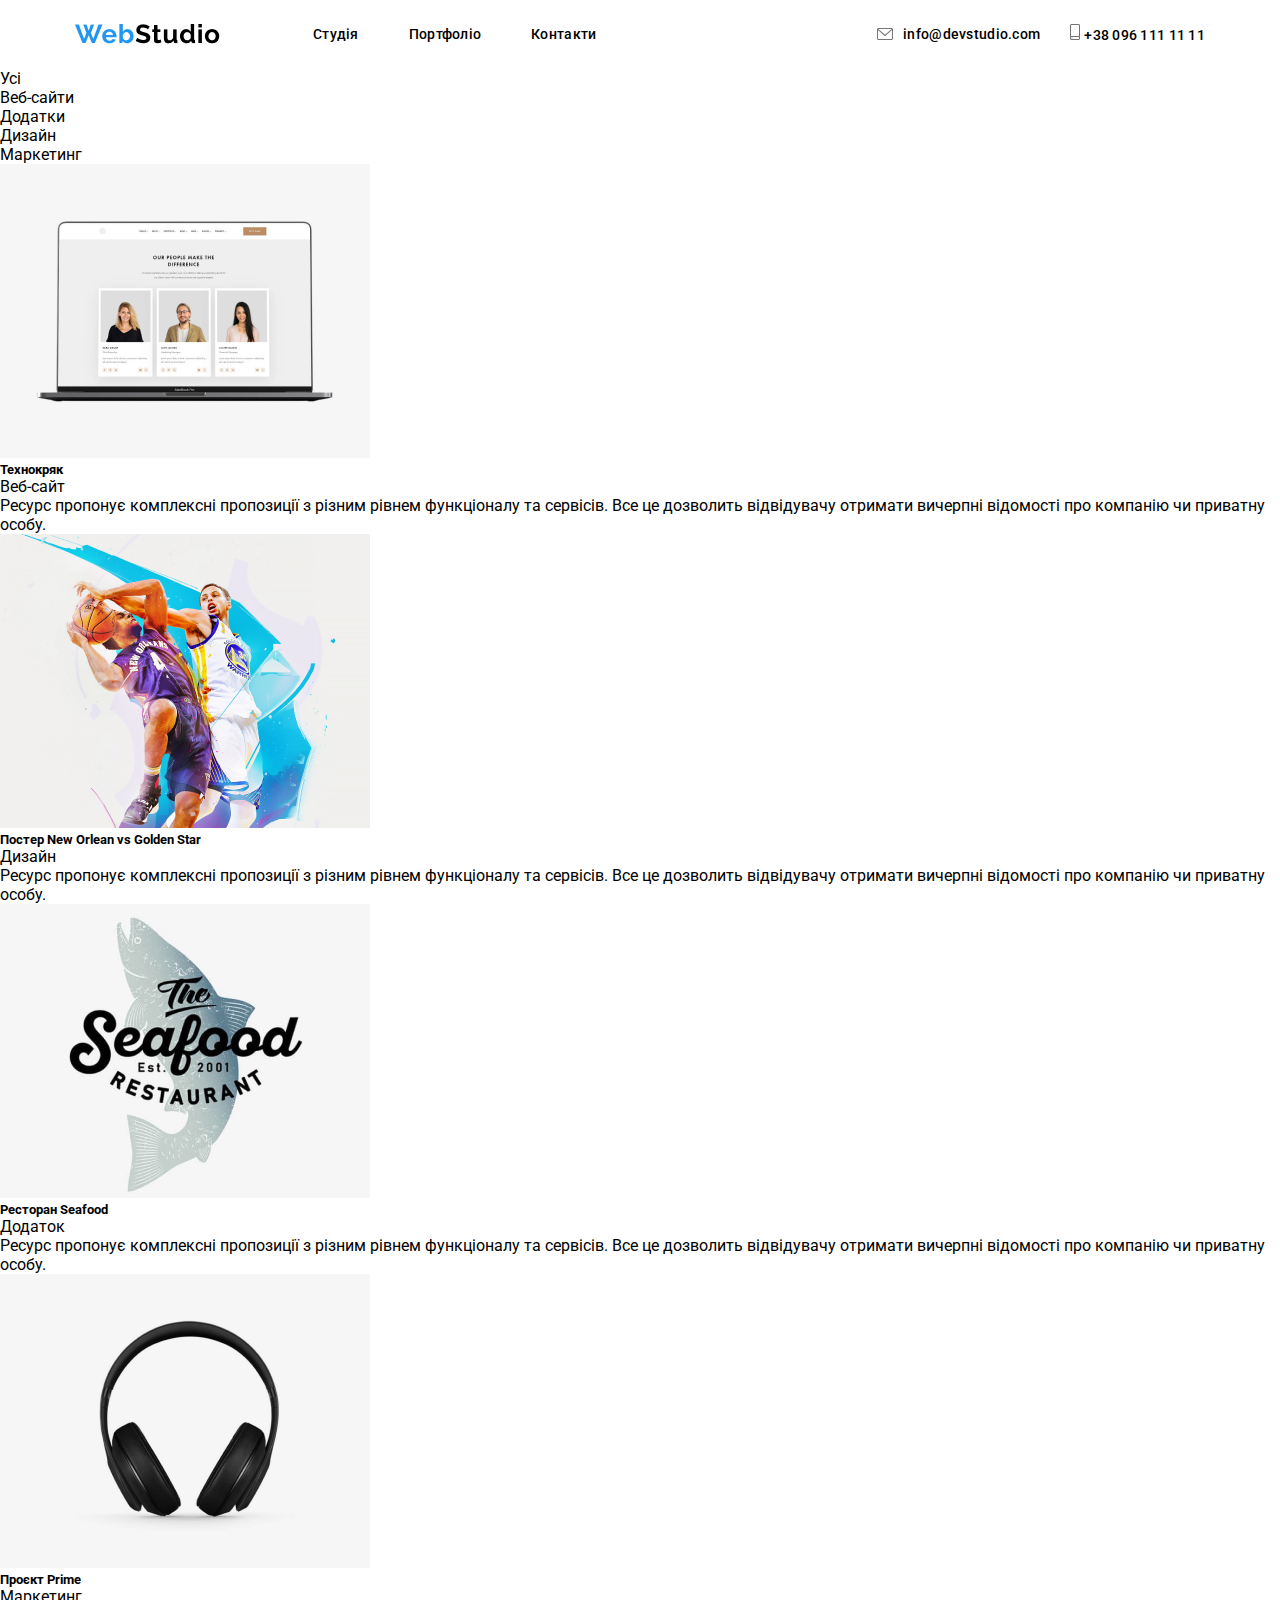
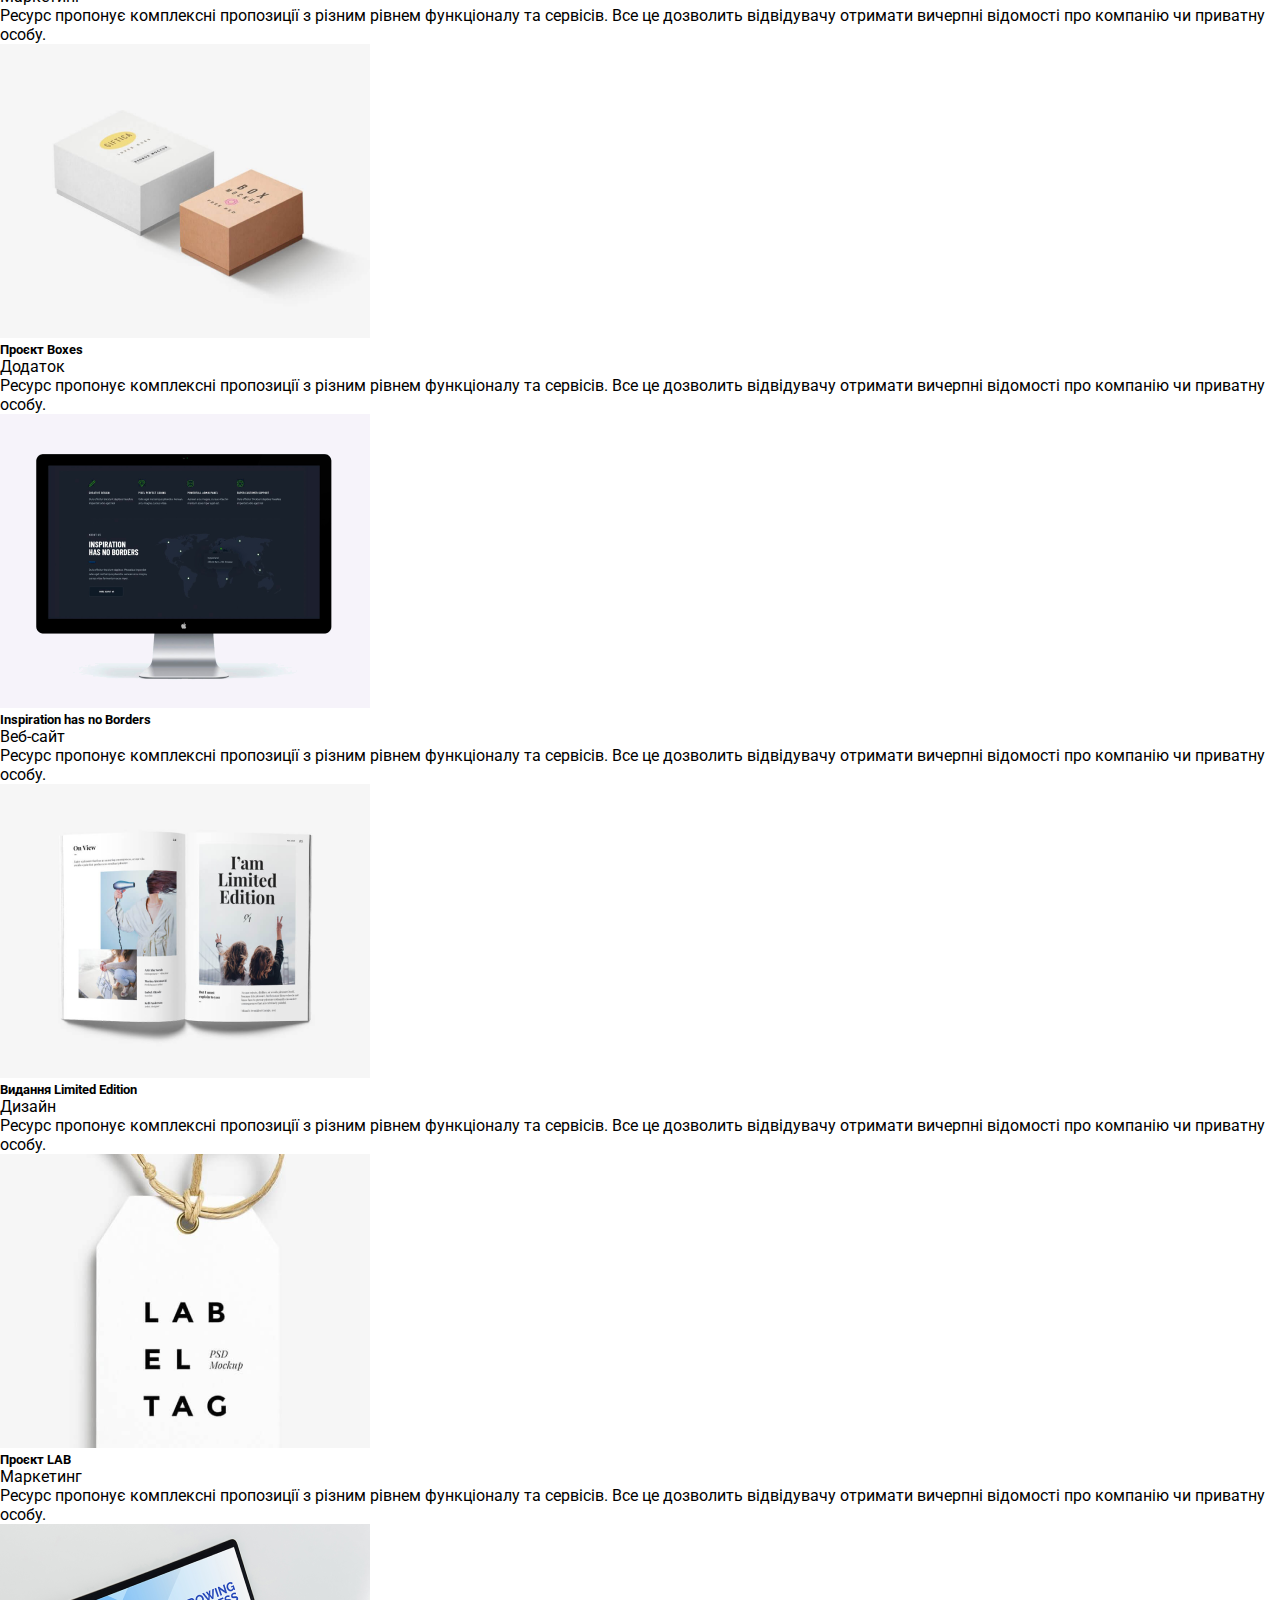
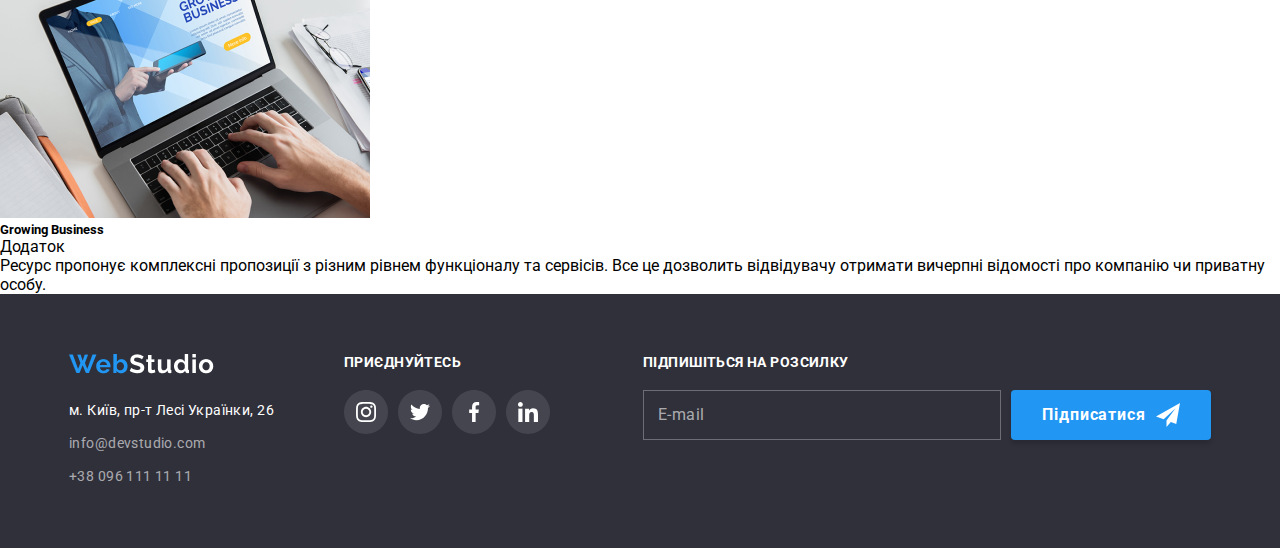
<file: pages/portfolio.html>
<!DOCTYPE html>
<html lang="en">

<head>
    <meta charset="UTF-8">
    <meta name="viewport" content="width=device-width, initial-scale=1.0">
    <title>WebStudio Portfolio</title>
    <link rel="stylesheet" href="./portfolio.css">
</head>

<body>
    <header class="header">
        <div class="header_container">
            <div class="header_leftside">
                <img class="header_leftside--image" src="../images/WebStudio-Logo.png" alt="logo">
                <ul class="header_navigation">
                    <li class="header_navigation--item"><a href="../index.html">Студія</a></li>
                    <li class="header_navigation--item"><a href="../pages/portfolio.html">Портфоліо</a></li>
                    <li class="header_navigation--item"><a href="#our_team">Контакти</a></li>
                </ul>
            </div>
            <div class="header_rigthside">
                <div class="header_rigthside--first">
                    <svg width="16" height="12" viewBox="0 0 16 12" fill="none" xmlns="http://www.w3.org/2000/svg">
                        <path
                            d="M14.5 0H1.50001C0.672854 0 0 0.672853 0 1.50001V10.5C0 11.3271 0.672854 12 1.50001 12H14.5C15.3271 12 16 11.3271 16 10.5V1.50001C16 0.672853 15.3271 0 14.5 0ZM14.5 0.999994C14.5679 0.999994 14.6325 1.01409 14.6916 1.0387L8 6.83838L1.30833 1.0387C1.36742 1.01412 1.43204 0.999994 1.49998 0.999994H14.5ZM14.5 11H1.50001C1.22414 11 0.999996 10.7759 0.999996 10.5V2.09521L7.67236 7.87792C7.76661 7.95944 7.8833 7.99999 8 7.99999C8.1167 7.99999 8.23339 7.95948 8.32764 7.87792L15 2.09521V10.5C15 10.7759 14.7759 11 14.5 11Z"
                            fill="#757575" />
                    </svg>
                    <a href="mailto:info@devstudio.com">info@devstudio.com</a>
                </div>
                <div class="header_rigthside--second">
                    <svg width="10" height="16" viewBox="0 0 10 16" fill="none" xmlns="http://www.w3.org/2000/svg">
                        <path
                            d="M8.5 0H1.5C0.672848 0 0 0.672848 0 1.5V14.5C0 15.3272 0.672848 16 1.5 16H8.5C9.32715 16 10 15.3272 10 14.5V1.5C10 0.672848 9.32715 0 8.5 0ZM1.5 1H8.5C8.77588 1 9 1.22412 9 1.5V12H1V1.5C1 1.22412 1.22412 1 1.5 1ZM8.5 15H1.5C1.22412 15 1 14.7759 1 14.5V13H9V14.5C9 14.7759 8.77588 15 8.5 15Z"
                            fill="#757575" />
                        <path
                            d="M2.35355 13.7389C2.54882 13.9213 2.54882 14.2169 2.35355 14.3992C2.15828 14.5816 1.84172 14.5816 1.64645 14.3992C1.45118 14.2169 1.45118 13.9213 1.64645 13.7389C1.84172 13.5566 2.15828 13.5566 2.35355 13.7389Z"
                            fill="#757575" />
                    </svg>

                    <a href="tel:+380961111111">+38 096 111 11 11</a>
                </div>
            </div>
        </div>
    </header>
    <main class="main">
        <section class="main_first--section">
            <div class="main_container">
                <ul class="main_nav">
                    <li><a class="main_nav--item" href="#">Усі</a></li>
                    <li><a class="main_nav--item" href="#">Веб-сайти</a></li>
                    <li><a class="main_nav--item" href="#">Додатки</a></li>
                    <li><a class="main_nav--item" href="#">Дизайн</a></li>
                    <li><a class="main_nav--item" href="#">Маркетинг</a></li>
                </ul>
                <div class="main_first-cards">
                    <div class="card">
                        <img src="images/img 1.png" alt="card-one">
                        <h5 class="card_title">Технокряк</h5>
                        <p class="card_text">Веб-сайт</p>
                        <div class="card_hover">
                            <p class="card_hover--text">Ресурс пропонує комплексні пропозиції з різним рівнем
                                функціоналу та сервісів. Все це дозволить відвідувачу отримати вичерпні відомості про
                                компанію чи приватну особу.</p>
                        </div>
                    </div>
                    <div class="card">
                        <img src="images/img 2.png" alt="card-one">
                        <h5 class="card_title">Постер New Orlean vs Golden Star</h5>
                        <p class="card_text">Дизайн</p>
                        <div class="card_hover">
                            <p class="card_hover--text">Ресурс пропонує комплексні пропозиції з різним рівнем
                                функціоналу та сервісів. Все це дозволить відвідувачу отримати вичерпні відомості про
                                компанію чи приватну особу.</p>
                        </div>
                    </div>
                    <div class="card">
                        <img src="images/img 3.png" alt="card-one">
                        <h5 class="card_title">Ресторан Seafood</h5>
                        <p class="card_text">Додаток</p>
                        <div class="card_hover">
                            <p class="card_hover--text">Ресурс пропонує комплексні пропозиції з різним рівнем
                                функціоналу та сервісів. Все це дозволить відвідувачу отримати вичерпні відомості про
                                компанію чи приватну особу.</p>
                        </div>
                    </div>
                    <div class="card">
                        <img src="images/img 4.png" alt="card-one">
                        <h5 class="card_title">Проєкт Prime</h5>
                        <p class="card_text">Маркетинг</p>
                        <div class="card_hover">
                            <p class="card_hover--text">Ресурс пропонує комплексні пропозиції з різним рівнем
                                функціоналу та сервісів. Все це дозволить відвідувачу отримати вичерпні відомості про
                                компанію чи приватну особу.</p>
                        </div>
                    </div>
                    <div class="card">
                        <img src="images/img 5.png" alt="card-one">
                        <h5 class="card_title">Проєкт Boxes</h5>
                        <p class="card_text">Додаток</p>
                        <div class="card_hover">
                            <p class="card_hover--text">Ресурс пропонує комплексні пропозиції з різним рівнем
                                функціоналу та сервісів. Все це дозволить відвідувачу отримати вичерпні відомості про
                                компанію чи приватну особу.</p>
                        </div>
                    </div>
                    <div class="card">
                        <img src="images/img 6.png" alt="card-one">
                        <h5 class="card_title">Inspiration has no Borders</h5>
                        <p class="card_text">Веб-сайт</p>
                        <div class="card_hover">
                            <p class="card_hover--text">Ресурс пропонує комплексні пропозиції з різним рівнем
                                функціоналу та сервісів. Все це дозволить відвідувачу отримати вичерпні відомості про
                                компанію чи приватну особу.</p>
                        </div>
                    </div>
                    <div class="card">
                        <img src="images/img 7.png" alt="card-one">
                        <h5 class="card_title">Видання Limited Edition</h5>
                        <p class="card_text">Дизайн</p>
                        <div class="card_hover">
                            <p class="card_hover--text">Ресурс пропонує комплексні пропозиції з різним рівнем
                                функціоналу та сервісів. Все це дозволить відвідувачу отримати вичерпні відомості про
                                компанію чи приватну особу.</p>
                        </div>
                    </div>
                    <div class="card">
                        <img src="images/img 8.png" alt="card-one">
                        <h5 class="card_title">Проєкт LAB</h5>
                        <p class="card_text">Маркетинг</p>
                        <div class="card_hover">
                            <p class="card_hover--text">Ресурс пропонує комплексні пропозиції з різним рівнем
                                функціоналу та сервісів. Все це дозволить відвідувачу отримати вичерпні відомості про
                                компанію чи приватну особу.</p>
                        </div>
                    </div>
                    <div class="card">
                        <img src="images/img 9.png" alt="card-one">
                        <h5 class="card_title">Growing Business</h5>
                        <p class="card_text">Додаток</p>
                        <div class="card_hover">
                            <p class="card_hover--text">Ресурс пропонує комплексні пропозиції з різним рівнем
                                функціоналу та сервісів. Все це дозволить відвідувачу отримати вичерпні відомості про
                                компанію чи приватну особу.</p>
                        </div>
                    </div>
                </div>
            </div>
        </section>

    </main>
    <footer class="footer">
        <div class="footer_container">
            <div class="footer_left">
                <img src="../images/WebStudio(5).png" alt="footer-logo">
                <address>
                    <p class="footer_address">м. Київ, пр-т Лесі Українки, 26</p>
                    <a href="mailto:info@devstudio.com" class="footer_link">info@devstudio.com</a>
                    <a href="tel:+380961111111" class="footer_link">+38 096 111 11 11</a>
                </address>
            </div>
            <div class="footer_right">
                <div class="footer_right--part">
                    <h6 class="footer_right-title">приєднуйтесь</h6>
                    <div class="footer_right--medias">
                        <svg width="44" height="44" viewBox="0 0 44 44" fill="none" xmlns="http://www.w3.org/2000/svg">
                            <path
                                d="M44 22C44 28.0751 41.5376 33.5751 37.5564 37.5564C33.5751 41.5376 28.0751 44 22 44C15.9249 44 10.4249 41.5376 6.44365 37.5564C2.46243 33.5751 0 28.0751 0 22C0 15.9249 2.46243 10.4249 6.44365 6.44365C10.4249 2.46243 15.9249 0 22 0C28.0751 0 33.5751 2.46243 37.5564 6.44365C41.5376 10.4249 44 15.9249 44 22Z"
                                fill="white" fill-opacity="0.1" />
                            <g clip-path="url(#clip0_11_5051)">
                                <path
                                    d="M31.9804 17.8801C31.9336 16.8174 31.7617 16.0868 31.5156 15.4537C31.2616 14.7818 30.8709 14.1801 30.359 13.68C29.8589 13.1721 29.2533 12.7774 28.5891 12.5274C27.9524 12.2813 27.2256 12.1094 26.163 12.0626C25.0924 12.0118 24.7525 12 22.0371 12C19.3217 12 18.9818 12.0118 17.9152 12.0586C16.8525 12.1055 16.1219 12.2775 15.489 12.5235C14.8169 12.7774 14.2153 13.1681 13.7152 13.68C13.2073 14.1801 12.8127 14.7857 12.5626 15.4499C12.3164 16.0868 12.1446 16.8134 12.0977 17.8761C12.0469 18.9467 12.0352 19.2866 12.0352 22.002C12.0352 24.7173 12.0469 25.0572 12.0938 26.1239C12.1406 27.1865 12.3126 27.9171 12.5588 28.5502C12.8127 29.2221 13.2073 29.8238 13.7152 30.3239C14.2153 30.8318 14.8209 31.2265 15.4851 31.4765C16.1219 31.7226 16.8486 31.8945 17.9114 31.9413C18.9779 31.9883 19.3179 31.9999 22.0333 31.9999C24.7487 31.9999 25.0885 31.9883 26.1552 31.9413C27.2179 31.8945 27.9484 31.7226 28.5813 31.4765C29.9254 30.9568 30.9881 29.8941 31.5078 28.5502C31.7538 27.9133 31.9258 27.1865 31.9727 26.1239C32.0195 25.0572 32.0313 24.7173 32.0313 22.002C32.0313 19.2866 32.0273 18.9467 31.9804 17.8801ZM30.1794 26.0457C30.1364 27.0225 29.9723 27.5499 29.8356 27.9015C29.4995 28.7728 28.808 29.4643 27.9367 29.8004C27.5851 29.9372 27.0538 30.1012 26.0809 30.1441C25.026 30.1911 24.7096 30.2027 22.0411 30.2027C19.3726 30.2027 19.0522 30.1911 18.0011 30.1441C17.0244 30.1012 16.4969 29.9372 16.1453 29.8004C15.7117 29.6402 15.317 29.3862 14.9967 29.0541C14.6646 28.7298 14.4106 28.3391 14.2504 27.9055C14.1137 27.5539 13.9496 27.0225 13.9067 26.0497C13.8597 24.9948 13.8481 24.6783 13.8481 22.0097C13.8481 19.3412 13.8597 19.0209 13.9067 17.9699C13.9496 16.9932 14.1137 16.4657 14.2504 16.1141C14.4106 15.6804 14.6646 15.2859 15.0007 14.9654C15.3248 14.6333 15.7155 14.3793 16.1493 14.2192C16.5009 14.0825 17.0323 13.9184 18.0051 13.8754C19.06 13.8285 19.3765 13.8168 22.0449 13.8168C24.7174 13.8168 25.0337 13.8285 26.0848 13.8754C27.0616 13.9184 27.589 14.0825 27.9407 14.2192C28.3742 14.3793 28.7689 14.6333 29.0893 14.9654C29.4213 15.2897 29.6753 15.6804 29.8356 16.1141C29.9723 16.4657 30.1364 16.997 30.1794 17.9699C30.2263 19.0248 30.238 19.3412 30.238 22.0097C30.238 24.6783 30.2263 24.9908 30.1794 26.0457Z"
                                    fill="white" />
                                <path
                                    d="M22.0371 16.8641C19.2007 16.8641 16.8994 19.1653 16.8994 22.0019C16.8994 24.8384 19.2007 27.1396 22.0371 27.1396C24.8737 27.1396 27.1749 24.8384 27.1749 22.0019C27.1749 19.1653 24.8737 16.8641 22.0371 16.8641ZM22.0371 25.3346C20.197 25.3346 18.7044 23.8421 18.7044 22.0019C18.7044 20.1616 20.197 18.6691 22.0371 18.6691C23.8774 18.6691 25.3698 20.1616 25.3698 22.0019C25.3698 23.8421 23.8774 25.3346 22.0371 25.3346Z"
                                    fill="white" />
                                <path
                                    d="M28.5775 16.6611C28.5775 17.3235 28.0404 17.8605 27.3779 17.8605C26.7155 17.8605 26.1785 17.3235 26.1785 16.6611C26.1785 15.9986 26.7155 15.4617 27.3779 15.4617C28.0404 15.4617 28.5775 15.9986 28.5775 16.6611Z"
                                    fill="white" />
                            </g>
                            <defs>
                                <clipPath id="clip0_11_5051">
                                    <rect width="20" height="20" fill="white" transform="translate(12 12)" />
                                </clipPath>
                            </defs>
                        </svg>
                        <svg width="44" height="44" viewBox="0 0 44 44" fill="none" xmlns="http://www.w3.org/2000/svg">
                            <path
                                d="M44 22C44 28.0751 41.5376 33.5751 37.5564 37.5564C33.5751 41.5376 28.0751 44 22 44C15.9249 44 10.4249 41.5376 6.44365 37.5564C2.46243 33.5751 0 28.0751 0 22C0 15.9249 2.46243 10.4249 6.44365 6.44365C10.4249 2.46243 15.9249 0 22 0C28.0751 0 33.5751 2.46243 37.5564 6.44365C41.5376 10.4249 44 15.9249 44 22Z"
                                fill="white" fill-opacity="0.1" />
                            <g clip-path="url(#clip0_11_5045)">
                                <path
                                    d="M32 15.7988C31.2563 16.125 30.4637 16.3412 29.6375 16.4462C30.4875 15.9388 31.1363 15.1412 31.4412 14.18C30.6488 14.6525 29.7738 14.9863 28.8412 15.1725C28.0887 14.3713 27.0162 13.875 25.8462 13.875C23.5763 13.875 21.7487 15.7175 21.7487 17.9763C21.7487 18.3012 21.7762 18.6137 21.8438 18.9112C18.435 18.745 15.4188 17.1113 13.3925 14.6225C13.0387 15.2363 12.8313 15.9388 12.8313 16.695C12.8313 18.115 13.5625 19.3737 14.6525 20.1025C13.9937 20.09 13.3475 19.8988 12.8 19.5975C12.8 19.61 12.8 19.6262 12.8 19.6425C12.8 21.635 14.2212 23.29 16.085 23.6712C15.7512 23.7625 15.3875 23.8062 15.01 23.8062C14.7475 23.8062 14.4825 23.7913 14.2337 23.7362C14.765 25.36 16.2725 26.5538 18.065 26.5925C16.67 27.6838 14.8988 28.3412 12.9813 28.3412C12.645 28.3412 12.3225 28.3263 12 28.285C13.8162 29.4563 15.9688 30.125 18.29 30.125C25.835 30.125 29.96 23.875 29.96 18.4575C29.96 18.2762 29.9538 18.1013 29.945 17.9275C30.7588 17.35 31.4425 16.6288 32 15.7988Z"
                                    fill="white" />
                            </g>
                            <defs>
                                <clipPath id="clip0_11_5045">
                                    <rect width="20" height="20" fill="white" transform="translate(12 12)" />
                                </clipPath>
                            </defs>
                        </svg>
                        <svg width="44" height="44" viewBox="0 0 44 44" fill="none" xmlns="http://www.w3.org/2000/svg">
                            <path
                                d="M44 22C44 28.0751 41.5376 33.5751 37.5564 37.5564C33.5751 41.5376 28.0751 44 22 44C15.9249 44 10.4249 41.5376 6.44365 37.5564C2.46243 33.5751 0 28.0751 0 22C0 15.9249 2.46243 10.4249 6.44365 6.44365C10.4249 2.46243 15.9249 0 22 0C28.0751 0 33.5751 2.46243 37.5564 6.44365C41.5376 10.4249 44 15.9249 44 22Z"
                                fill="white" fill-opacity="0.1" />
                            <g clip-path="url(#clip0_11_5041)">
                                <path
                                    d="M25.3309 15.3208H27.1567V12.1408C26.8417 12.0975 25.7584 12 24.4967 12C21.8642 12 20.0609 13.6558 20.0609 16.6992V19.5H17.1559V23.055H20.0609V32H23.6226V23.0558H26.4101L26.8526 19.5008H23.6217V17.0517C23.6226 16.0242 23.8992 15.3208 25.3309 15.3208Z"
                                    fill="white" />
                            </g>
                            <defs>
                                <clipPath id="clip0_11_5041">
                                    <rect width="20" height="20" fill="white" transform="translate(12 12)" />
                                </clipPath>
                            </defs>
                        </svg>
                        <svg width="44" height="44" viewBox="0 0 44 44" fill="none" xmlns="http://www.w3.org/2000/svg">
                            <path
                                d="M44 22C44 28.0751 41.5376 33.5751 37.5564 37.5564C33.5751 41.5376 28.0751 44 22 44C15.9249 44 10.4249 41.5376 6.44365 37.5564C2.46243 33.5751 0 28.0751 0 22C0 15.9249 2.46243 10.4249 6.44365 6.44365C10.4249 2.46243 15.9249 0 22 0C28.0751 0 33.5751 2.46243 37.5564 6.44365C41.5376 10.4249 44 15.9249 44 22Z"
                                fill="white" fill-opacity="0.1" />
                            <g clip-path="url(#clip0_11_5035)">
                                <path
                                    d="M31.995 32.0001V31.9993H32V24.6643C32 21.0759 31.2275 18.3118 27.0325 18.3118C25.0158 18.3118 23.6625 19.4184 23.11 20.4676H23.0517V18.6468H19.0742V31.9993H23.2158V25.3876C23.2158 23.6468 23.5458 21.9634 25.7017 21.9634C27.8258 21.9634 27.8575 23.9501 27.8575 25.4993V32.0001H31.995Z"
                                    fill="white" />
                                <path d="M12.33 18.6475H16.4767V32H12.33V18.6475Z" fill="white" />
                                <path
                                    d="M14.4017 12C13.0758 12 12 13.0758 12 14.4017C12 15.7275 13.0758 16.8258 14.4017 16.8258C15.7275 16.8258 16.8033 15.7275 16.8033 14.4017C16.8025 13.0758 15.7267 12 14.4017 12V12Z"
                                    fill="white" />
                            </g>
                            <defs>
                                <clipPath id="clip0_11_5035">
                                    <rect width="20" height="20" fill="white" transform="translate(12 12)" />
                                </clipPath>
                            </defs>
                        </svg>
                    </div>
                </div>
                <div class="footer_right--part">
                    <h6 class="footer_right-title">Підпишіться на розсилку</h6>
                    <form class="footer_form">
                        <input class="footer_email" type="email" placeholder="E-mail">
                        <button class="footer_form--btn">Підписатися<svg width="24" height="24" viewBox="0 0 24 24" fill="none"
                                xmlns="http://www.w3.org/2000/svg">
                                <path
                                    d="M24 0L0 13.5L7.66994 16.3407L19.5 5.25002L10.5017 17.3896L10.509 17.3923L10.5 17.3896V24.0001L14.8013 18.982L20.2501 21.0001L24 0Z"
                                    fill="white" />
                            </svg>
                        </button>
                    </form>
                </div>
            </div>
        </div>
    </footer>
</body>

</html>
</file>
<file: css/style.css>
@charset "UTF-8";
@import url("https://fonts.googleapis.com/css2?family=Roboto:ital,wght@0,100;0,300;0,400;0,500;0,700;0,900;1,100;1,300;1,400;1,500;1,700;1,900&display=swap");
* {
  margin: 0;
  padding: 0;
  box-sizing: border-box;
}

ul,
ol {
  list-style-type: none;
}

a {
  color: black;
  text-decoration: none;
}

body {
  font-family: "Roboto", sans-serif;
}

html {
  scroll-behavior: smooth;
}

@keyframes shadow {
  0% {
    box-shadow: 0 0 10px 0 #306794, 0 0 10px 0 #306794;
  }
  50% {
    box-shadow: 0 0 3px 1px #306794, 0 0 3px 1px #306794; /* плавный промежуточный эффект */
  }
  100% {
    box-shadow: 0 0 8px 2px #306794, 0 0 1px 10px #306794;
  }
}
.header {
  margin-top: 24px;
  margin-bottom: 25px;
}
.header_container {
  display: flex;
  justify-content: space-between;
  width: 100%;
  max-width: 1170px;
  margin: 0 auto;
  align-items: center;
  padding: 0 20px;
}
.header_leftside {
  display: flex;
}
.header_leftside--image {
  margin-right: 93px;
  animation-name: jumpElement;
  animation-duration: 2s;
  animation-iteration-count: infinite;
}
.header_navigation {
  display: flex;
  gap: 50px;
}
.header_navigation--item a {
  transition: 0.5s;
  font-family: Roboto;
  font-size: 14px;
  font-weight: 500;
  line-height: 16.41px;
  letter-spacing: 0.02em;
}
.header_navigation--item a:hover {
  transition: 0.5s;
  color: #2196f3;
}
.header_navigation--item a--item:not(:last-child) {
  margin-right: 50px;
}
.header_rigthside {
  display: flex;
  align-items: center;
  gap: 30px;
  position: relative;
}
.header_rigthside--first {
  display: flex;
  align-items: center;
  gap: 10px;
}
.header_rigthside--first:hover svg .header_rigthside--first:hover a, .header_rigthside--first:hover svg path, .header_rigthside--first:hover a {
  color: #2196f3;
  fill: #2196f3 !important;
  transition: 0.5s;
}
.header_rigthside a {
  transition: 0.5s;
  font-family: Roboto;
  font-size: 14px;
  font-weight: 500;
  line-height: 16.41px;
  letter-spacing: 0.02em;
}
.header_rigthside a:not(:last-child) {
  margin-right: 50px;
}
.header_rigthside a:hover {
  transition: 0.5s;
  color: #2196f3;
}
.header_rigthside a svg {
  transition: 0.5s;
}
.header_rigthside a--first, .header_rigthside a--second {
  display: flex;
  align-items: center;
  gap: 10px;
}
.header_mobile--menu {
  display: none;
}
.header_mobile--menu--list {
  position: fixed;
  right: 0;
  background-color: #2196F3;
  height: 100vh;
  width: 200px;
  z-index: 2;
  top: 0;
  display: flex;
  align-items: center;
  justify-content: center;
  transform: translateX(100%);
  transition: transform 2s ease-in-out;
}
.header_mobile--menu--list ul {
  display: flex;
  gap: 15px;
  flex-direction: column;
  padding: 10px;
  color: white;
}

@media screen and (max-width: 905px) {
  .header_rigthside {
    flex-direction: column;
    gap: 10px;
    align-items: start;
  }
}
@media screen and (max-width: 745px) {
  .header_navigation, .header_rigthside--first {
    display: none;
  }
  .header_mobile--menu {
    display: block;
  }
  .header_mobile--menu:hover {
    cursor: pointer;
  }
  .header_mobile--menu:hover .header_mobile--menu--list {
    transform: translateX(0);
  }
}
.main_container {
  display: flex;
  flex-direction: column;
  align-items: center;
  width: 100%;
  max-width: 1170px;
  margin: 0 auto;
  padding: 0 20px;
}
.main_first--section {
  background-image: url(../images/background.png);
  background-repeat: no-repeat;
  background-size: cover;
}
.main_first--section .main_first--title {
  margin-bottom: 30px;
  max-width: 696px;
  padding-top: 200px;
  color: white;
  font-family: Roboto;
  font-size: 44px;
  font-weight: 900;
  line-height: 60px;
  letter-spacing: 0.06em;
  text-transform: uppercase;
  text-align: center;
}
.main_first--section .main_first-btn--wrapper {
  padding-bottom: 200px;
}
.main_first--section .main_first--button {
  width: 216px;
  height: 50px;
  border: 0;
  border-radius: 4px;
  background-color: #2196f3;
  font-family: Roboto;
  font-size: 16px;
  font-weight: 700;
  line-height: 30px;
  letter-spacing: 0.06em;
  text-align: center;
  color: white;
  transition: all 0.2s;
  animation-fill-mode: forwards;
}
.main_first--section .main_first--button:hover {
  transition: all 1s;
  background-color: #31a0fa;
  cursor: pointer;
  animation: shadow 1s infinite ease-in-out;
  transform: skew(7deg, 2deg);
}
.main_second--section {
  margin-top: 94px;
}
.main_second--section .main_container {
  flex-direction: row;
  justify-content: space-between;
  align-items: start;
}
.main_second-cards--wrapper {
  display: flex;
  gap: 30px;
}
.main_second-cards--wrapper .main_second--card:nth-child(1)::before {
  content: "";
  background-image: url("../../images/antenna 1.png");
  width: 65px;
  height: 70px;
  display: flex;
  justify-content: center;
  background-size: cover;
  margin: 0 auto;
  margin-bottom: 55px;
  background-position: center;
}
.main_second-cards--wrapper .main_second--card:nth-child(2)::before {
  content: "";
  background-image: url(../../images/clock\ 1.png);
  width: 65px;
  height: 70px;
  display: flex;
  justify-content: center;
  background-size: cover;
  margin: 0 auto;
  margin-bottom: 55px;
  background-position: center;
}
.main_second-cards--wrapper .main_second--card:nth-child(3)::before {
  content: "";
  background-image: url(../../images/diagram\ 1.png);
  width: 65px;
  height: 70px;
  display: flex;
  justify-content: center;
  background-size: cover;
  margin: 0 auto;
  margin-bottom: 55px;
  background-position: center;
}
.main_second-cards--wrapper .main_second--card:nth-child(4)::before {
  content: "";
  background-image: url(../../images/astronaut\ 1.png);
  width: 65px;
  height: 70px;
  display: flex;
  justify-content: center;
  background-size: cover;
  margin: 0 auto;
  margin-bottom: 55px;
  background-position: center;
}
.main_second--title {
  margin-bottom: 10px;
  font-family: Roboto;
  font-size: 14px;
  font-weight: 700;
  line-height: 16.41px;
  letter-spacing: 0.03em;
  color: #212121;
}
.main_second--text {
  max-width: 270px;
  color: #757575;
  font-family: Roboto;
  font-size: 14px;
  font-weight: 400;
  line-height: 24px;
  letter-spacing: 0.03em;
  text-align: left;
}
.main_third--section {
  margin-top: 94px;
  margin-bottom: 188px;
}
.main_third--section .main_card {
  display: flex;
  gap: 30px;
}
.main_third--section .main_card .cards {
  transition: transform 0.5s ease-in-out;
  position: relative;
  max-width: 370px;
}
.main_third--section .main_card .cards:hover {
  transform: scale(1.1, 1.1);
  cursor: pointer;
}
.main_third--section .main_card .cards .main_text--title {
  display: flex;
  position: absolute;
  bottom: 0;
  align-items: center;
  justify-content: center;
  background-color: rgba(47, 48, 58, 0.8);
  padding: 27px 0;
  width: 100%;
  animation-name: fadeIn;
  animation-duration: 7s;
  animation-iteration-count: infinite;
}
.main_third--section .main_card .cards .main_text--title .main_text {
  font-family: Roboto;
  font-size: 14px;
  font-weight: 700;
  line-height: 16.41px;
  letter-spacing: 0.03em;
  text-align: center;
  color: aliceblue;
  text-transform: uppercase;
}
.main_third--title {
  margin-bottom: 50px;
  color: #212121;
  font-family: Roboto;
  font-size: 36px;
  font-weight: 700;
  line-height: 42.19px;
  letter-spacing: 0.03em;
  text-align: center;
}
.main_fourth--section {
  margin-bottom: 94px;
}
.main_fourth--medias {
  display: flex;
  justify-content: center;
  gap: 10px;
  padding-bottom: 30px;
}
.main_fourth--medias svg:hover g path {
  transition: 0.5s;
  cursor: pointer;
  fill: white;
}
.main_fourth--medias svg:hover path {
  transition: 0.5s;
  fill: #2196f3;
  cursor: pointer;
}
.main_fourth--title {
  font-family: Roboto;
  font-size: 36px;
  font-weight: 700;
  line-height: 42.19px;
  letter-spacing: 0.03em;
  text-align: center;
  color: #212121;
  margin-bottom: 50px;
}
.main_fourth--cards {
  display: flex;
  width: 100%;
  justify-content: space-between;
}
.main_fourth--cards .card {
  padding-bottom: 30px;
  box-shadow: 0px 2px 1px 0px rgba(0, 0, 0, 0.2), 0px 1px 1px 0px rgba(0, 0, 0, 0.1411764706), 0px 1px 3px 0px rgba(0, 0, 0, 0.1215686275);
}
.main_fourth--cards img {
  width: 270px;
  height: 260px;
}
.main_fourth--cards .card_title {
  font-family: Roboto;
  font-size: 16px;
  font-weight: 500;
  line-height: 18.75px;
  letter-spacing: 0.03em;
  text-align: center;
  color: #212121;
  margin-bottom: 10px;
  margin-top: 30px;
}
.main_fourth--cards .card_text {
  font-family: Roboto;
  font-size: 16px;
  font-weight: 400;
  line-height: 18.75px;
  letter-spacing: 0.03em;
  text-align: center;
  color: #757575;
  padding-bottom: 30px;
}
.main_fifth--section {
  padding-top: 94px;
  padding-bottom: 94px;
}
.main_fifth--title {
  margin-bottom: 50px;
  font-family: Roboto;
  font-size: 36px;
  font-weight: 700;
  line-height: 42.19px;
  letter-spacing: 0.03em;
  text-align: center;
  color: #212121;
}
.main_fifth--clients {
  display: flex;
  gap: 30px;
  transition: transform 0.5s ease-in-out;
}
.main_fifth--clients svg rect,
.main_fifth--clients svg path {
  transition: 0.5s;
}
.main_fifth--clients svg:hover {
  transform: scale(1.1, 1.1);
  cursor: pointer;
}
.main_fifth--clients svg:hover rect {
  transition: 0.5s;
  stroke: #2196f3;
}
.main_fifth--clients svg:hover path {
  transition: 0.5s;
  fill: #2196f3;
}

@media screen and (max-width: 1200px) {
  .main_first--section {
    background-position: center;
  }
  .main_second--section .main_container {
    justify-content: center;
  }
  .main_second--section .main_second-cards--wrapper {
    display: grid;
    grid-template-columns: repeat(2, 1fr);
    gap: 35px;
    justify-content: center;
    width: 75%;
  }
  .main_second--section .main_second-cards--wrapper .main_second--card {
    display: flex;
    flex-direction: column;
    align-items: center;
  }
  .main_third--section .main_card {
    display: grid;
    grid-template-columns: repeat(1, 1fr);
    gap: 40px;
    justify-content: center;
  }
  .main_fourth--section .main_fourth--cards {
    display: grid;
    grid-template-columns: repeat(2, 1fr);
    justify-content: center;
    align-items: center;
    max-width: fit-content;
    gap: 40px;
  }
  .main_fourth--section .main_fourth--cards .card {
    max-width: 354px;
  }
  .main_fourth--section .main_fourth--cards .card img {
    width: 100%;
    height: 374px;
  }
}
@media screen and (max-width: 1060px) {
  .main_first--section {
    background-position: center;
  }
  .main_second--section .main_container {
    align-items: center;
    justify-content: center;
  }
  .main_second--section .main_second--title,
  .main_second--section .main_second--text {
    text-align: center;
  }
}
@media screen and (max-width: 820px) {
  .main_fourth--section .main_fourth--cards {
    grid-template-columns: repeat(1, 1fr);
    gap: 50px;
  }
}
@media screen and (max-width: 585px) {
  .main_second--section .main_second-cards--wrapper {
    display: grid;
    grid-template-columns: repeat(1, 1fr);
    gap: 40px;
  }
}
@media screen and (max-width: 480px) {
  .main_fourth--section .main_fourth--cards .card {
    max-width: 450px;
  }
  .main_fourth--section .main_fourth--cards .card img {
    width: 100%;
    height: 460px;
  }
}
@media screen and (max-width: 385px) {
  .main_first--section {
    background-position: center;
  }
  .main_first--section .main_first--title {
    font-size: 33px;
  }
}
.footer {
  background-color: #2f303a;
}
.footer_container {
  width: 100%;
  max-width: 1170px;
  margin: 0 auto;
  display: flex;
  gap: 70px;
  padding-top: 60px;
  justify-content: center;
}
.footer img {
  margin-bottom: 20px;
}
.footer address {
  padding-bottom: 60px;
  display: flex;
  flex-direction: column;
  font-style: normal;
}
.footer_right {
  display: flex;
  gap: 93px;
}
.footer_right-title {
  margin-bottom: 20px;
  font-family: Roboto;
  font-size: 14px;
  font-weight: 700;
  line-height: 16.41px;
  letter-spacing: 0.03em;
  text-align: left;
  color: white;
  text-transform: uppercase;
}
.footer_right--medias {
  display: flex;
  gap: 10px;
}
.footer_right--medias svg path {
  transition: 0.5s;
}
.footer_right--medias svg:hover path {
  transition: 0.5s;
  cursor: pointer;
  fill: #2196f3;
  fill-opacity: 1;
}
.footer_right--medias svg:hover g path {
  transition: 0.5s;
  cursor: pointer;
  fill: white;
}
.footer_form {
  display: flex;
  flex-direction: row;
  gap: 10px;
  align-items: center;
}
.footer_form .footer_email {
  width: 358px;
  height: 50px;
  background-color: transparent;
  border: 1px solid rgba(255, 255, 255, 0.3019607843);
  padding-left: 14px;
  color: white;
}
.footer_form .footer_email::placeholder {
  font-family: Roboto;
  font-size: 16px;
  font-weight: 400;
  line-height: 20px;
  letter-spacing: 0.03em;
  text-align: left;
  color: rgba(255, 255, 255, 0.6);
}
.footer_form--btn {
  display: flex;
  gap: 10px;
  align-items: center;
  justify-content: center;
  width: 200px;
  height: 50px;
  border-radius: 4px;
  font-family: Roboto;
  font-size: 16px;
  font-weight: 700;
  line-height: 30px;
  letter-spacing: 0.06em;
  text-align: center;
  border: 0;
  cursor: pointer;
  color: white;
  background-color: #2196f3;
  box-shadow: 0px 4px 4px 0px rgba(0, 0, 0, 0.1490196078);
}
.footer_address {
  font-family: Roboto;
  font-size: 14px;
  font-weight: 400;
  line-height: 24px;
  letter-spacing: 0.03em;
  text-align: left;
  color: white;
  margin-bottom: 9px;
}
.footer_link {
  font-family: Roboto;
  font-size: 14px;
  font-weight: 400;
  line-height: 24px;
  letter-spacing: 0.03em;
  text-align: left;
  color: rgba(255, 255, 255, 0.6);
}
.footer_link:not(:last-child) {
  margin-bottom: 9px;
}

.backdrop {
  position: fixed;
  top: 0;
  left: 0;
  width: 100%;
  height: 100%;
  background-color: rgba(0, 0, 0, 0.2);
  opacity: 1;
  transition: opacity 0.5s ease;
}
.backdrop.is-hidden {
  opacity: 0;
  pointer-events: none;
}

.modal {
  position: absolute;
  top: 50%;
  left: 50%;
  width: 528px;
  height: 581px;
  background-color: white;
  transform: translate(-50%, -50%);
  border-radius: 4px;
  transition: opacity 0.5s ease;
}
.modal_close {
  position: relative;
  top: 0;
  right: 8px;
  cursor: pointer;
}
.modal_close--wrapper {
  position: relative;
  display: flex;
  justify-content: end;
  padding-top: 8px;
  padding-bottom: 2px;
}
.modal_title {
  font-family: Roboto;
  font-size: 20px;
  font-weight: 700;
  line-height: 23.44px;
  letter-spacing: 0.03em;
  text-align: center;
  color: #212121;
  margin-bottom: 12px;
}

.form {
  display: flex;
  flex-direction: column;
  gap: 10px;
  align-items: center;
}
.form label {
  font-family: Roboto;
  font-size: 12px;
  font-weight: 400;
  line-height: 14.06px;
  letter-spacing: 0.01em;
  text-align: left;
  color: #757575;
}
.form input:not([type=checkbox]) {
  border-radius: 4px;
  width: 448px;
  height: 40px;
  border: 1px solid rgba(33, 33, 33, 0.2);
  padding-left: 40px;
}
.form_field {
  position: relative;
}
.form_field svg {
  position: absolute;
  top: 50%;
  left: 12px;
  z-index: 5;
}
.form textarea {
  resize: none;
  width: 448px;
  height: 120px;
  border-radius: 4px;
  padding: 12px 16px;
  border: 1px solid rgba(33, 33, 33, 0.2);
}
.form textarea::placeholder {
  font-family: Roboto;
  font-size: 12px;
  font-weight: 400;
  line-height: 14.06px;
  letter-spacing: 0.01em;
  text-align: left;
  color: rgba(117, 117, 117, 0.5019607843);
}
.form_accept--rules {
  display: flex;
  gap: 8px;
}
.form_accept--text {
  font-family: Roboto;
  font-size: 14px;
  font-weight: 400;
  line-height: 24px;
  letter-spacing: 0.03em;
  text-align: left;
  color: #757575;
}
.form_accept--link {
  font-family: Roboto;
  font-size: 14px;
  font-weight: 400;
  line-height: 24px;
  letter-spacing: 0.03em;
  text-align: left;
  color: #2196f3;
  text-decoration: underline;
}
.form_submit {
  border-radius: 4px;
  width: 200px;
  height: 50px;
  background-color: #2196f3;
  font-family: Roboto;
  font-size: 16px;
  font-weight: 700;
  line-height: 30px;
  letter-spacing: 0.06em;
  text-align: center;
  color: white;
  border: 0;
}
.form_btn--wrapper {
  display: flex;
  justify-content: center;
  margin-top: 30px;
}
.form_field:focus-within svg g path {
  fill: #2196f3;
}
.form_field input:focus {
  outline: none;
  border-color: #2196f3;
}
.form_field textarea:focus {
  outline: none;
}

/*# sourceMappingURL=style.css.map */
</file>
<file: pages/portfolio.css>
@import url("https://fonts.googleapis.com/css2?family=Roboto:ital,wght@0,100;0,300;0,400;0,500;0,700;0,900;1,100;1,300;1,400;1,500;1,700;1,900&display=swap");
* {
  margin: 0;
  padding: 0;
  box-sizing: border-box;
}

ul,
ol {
  list-style-type: none;
}

a {
  color: black;
  text-decoration: none;
}

body {
  font-family: "Roboto", sans-serif;
}

html {
  scroll-behavior: smooth;
}

.header {
  margin-top: 24px;
  margin-bottom: 25px;
}
.header_container {
  display: flex;
  justify-content: space-between;
  width: 100%;
  max-width: 1170px;
  margin: 0 auto;
  align-items: center;
  padding: 0 20px;
}
.header_leftside {
  display: flex;
}
.header_leftside--image {
  margin-right: 93px;
  animation-name: jumpElement;
  animation-duration: 2s;
  animation-iteration-count: infinite;
}
.header_navigation {
  display: flex;
  gap: 50px;
}
.header_navigation--item a {
  transition: 0.5s;
  font-family: Roboto;
  font-size: 14px;
  font-weight: 500;
  line-height: 16.41px;
  letter-spacing: 0.02em;
}
.header_navigation--item a:hover {
  transition: 0.5s;
  color: #2196f3;
}
.header_navigation--item a--item:not(:last-child) {
  margin-right: 50px;
}
.header_rigthside {
  display: flex;
  align-items: center;
  gap: 30px;
  position: relative;
}
.header_rigthside--first {
  display: flex;
  align-items: center;
  gap: 10px;
}
.header_rigthside--first:hover svg .header_rigthside--first:hover a, .header_rigthside--first:hover svg path, .header_rigthside--first:hover a {
  color: #2196f3;
  fill: #2196f3 !important;
  transition: 0.5s;
}
.header_rigthside a {
  transition: 0.5s;
  font-family: Roboto;
  font-size: 14px;
  font-weight: 500;
  line-height: 16.41px;
  letter-spacing: 0.02em;
}
.header_rigthside a:not(:last-child) {
  margin-right: 50px;
}
.header_rigthside a:hover {
  transition: 0.5s;
  color: #2196f3;
}
.header_rigthside a svg {
  transition: 0.5s;
}
.header_rigthside a--first, .header_rigthside a--second {
  display: flex;
  align-items: center;
  gap: 10px;
}
.header_mobile--menu {
  display: none;
}
.header_mobile--menu--list {
  position: fixed;
  right: 0;
  background-color: #2196f3;
  height: 100vh;
  width: 200px;
  z-index: 2;
  top: 0;
  display: flex;
  align-items: center;
  justify-content: center;
  transform: translateX(100%);
  transition: transform 2s ease-in-out;
}
.header_mobile--menu--list ul {
  display: flex;
  gap: 15px;
  flex-direction: column;
  padding: 10px;
  color: white;
}

.footer {
  background-color: #2f303a;
}
.footer_container {
  width: 100%;
  max-width: 1170px;
  margin: 0 auto;
  display: flex;
  gap: 70px;
  padding-top: 60px;
  justify-content: center;
}
.footer img {
  margin-bottom: 20px;
}
.footer address {
  padding-bottom: 60px;
  display: flex;
  flex-direction: column;
  font-style: normal;
}
.footer_right {
  display: flex;
  gap: 93px;
}
.footer_right-title {
  margin-bottom: 20px;
  font-family: Roboto;
  font-size: 14px;
  font-weight: 700;
  line-height: 16.41px;
  letter-spacing: 0.03em;
  text-align: left;
  color: white;
  text-transform: uppercase;
}
.footer_right--medias {
  display: flex;
  gap: 10px;
}
.footer_right--medias svg path {
  transition: 0.5s;
}
.footer_right--medias svg:hover path {
  transition: 0.5s;
  cursor: pointer;
  fill: #2196f3;
  fill-opacity: 1;
}
.footer_right--medias svg:hover g path {
  transition: 0.5s;
  cursor: pointer;
  fill: white;
}
.footer_form {
  display: flex;
  flex-direction: row;
  gap: 10px;
  align-items: center;
}
.footer_form .footer_email {
  width: 358px;
  height: 50px;
  background-color: transparent;
  border: 1px solid rgba(255, 255, 255, 0.3019607843);
  padding-left: 14px;
  color: white;
}
.footer_form .footer_email::placeholder {
  font-family: Roboto;
  font-size: 16px;
  font-weight: 400;
  line-height: 20px;
  letter-spacing: 0.03em;
  text-align: left;
  color: rgba(255, 255, 255, 0.6);
}
.footer_form--btn {
  display: flex;
  gap: 10px;
  align-items: center;
  justify-content: center;
  width: 200px;
  height: 50px;
  border-radius: 4px;
  font-family: Roboto;
  font-size: 16px;
  font-weight: 700;
  line-height: 30px;
  letter-spacing: 0.06em;
  text-align: center;
  border: 0;
  cursor: pointer;
  color: white;
  background-color: #2196f3;
  box-shadow: 0px 4px 4px 0px rgba(0, 0, 0, 0.1490196078);
}
.footer_address {
  font-family: Roboto;
  font-size: 14px;
  font-weight: 400;
  line-height: 24px;
  letter-spacing: 0.03em;
  text-align: left;
  color: white;
  margin-bottom: 9px;
}
.footer_link {
  font-family: Roboto;
  font-size: 14px;
  font-weight: 400;
  line-height: 24px;
  letter-spacing: 0.03em;
  text-align: left;
  color: rgba(255, 255, 255, 0.6);
}
.footer_link:not(:last-child) {
  margin-bottom: 9px;
}

/*# sourceMappingURL=portfolio.css.map */
</file>
